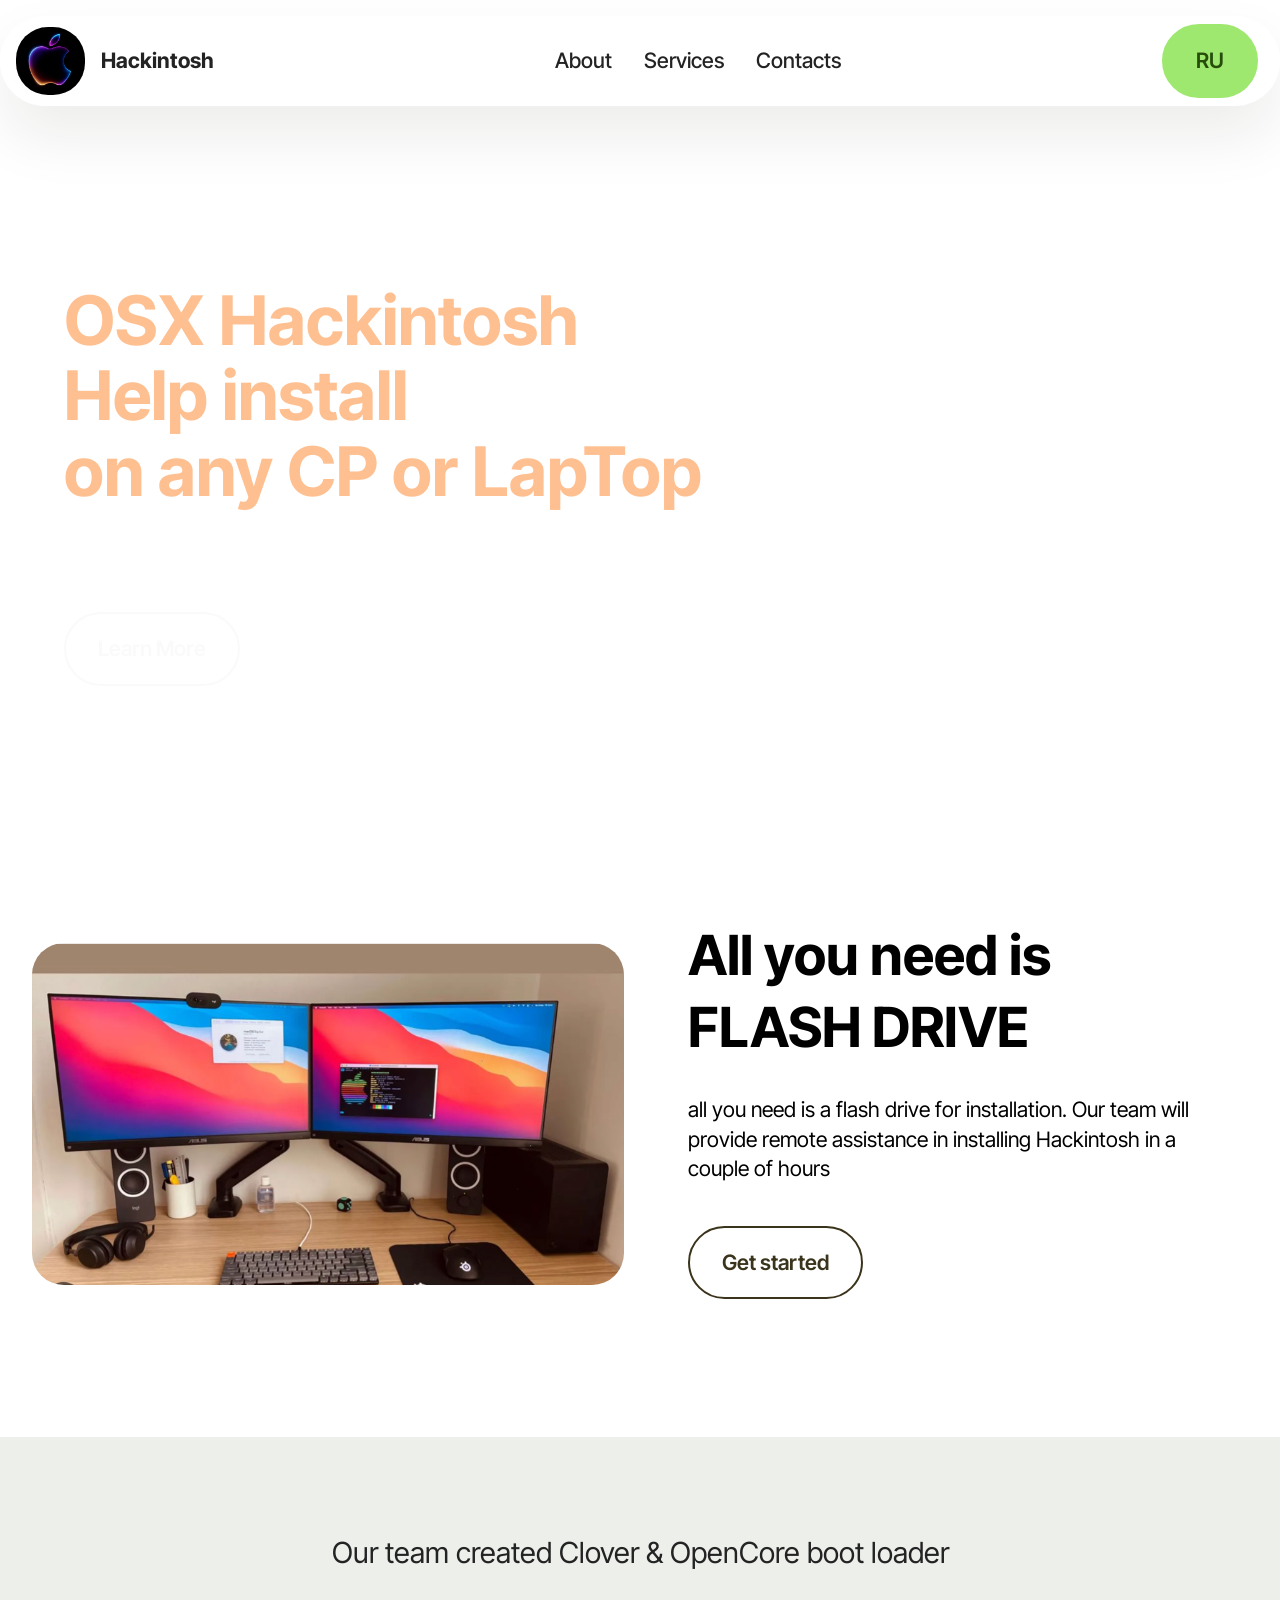
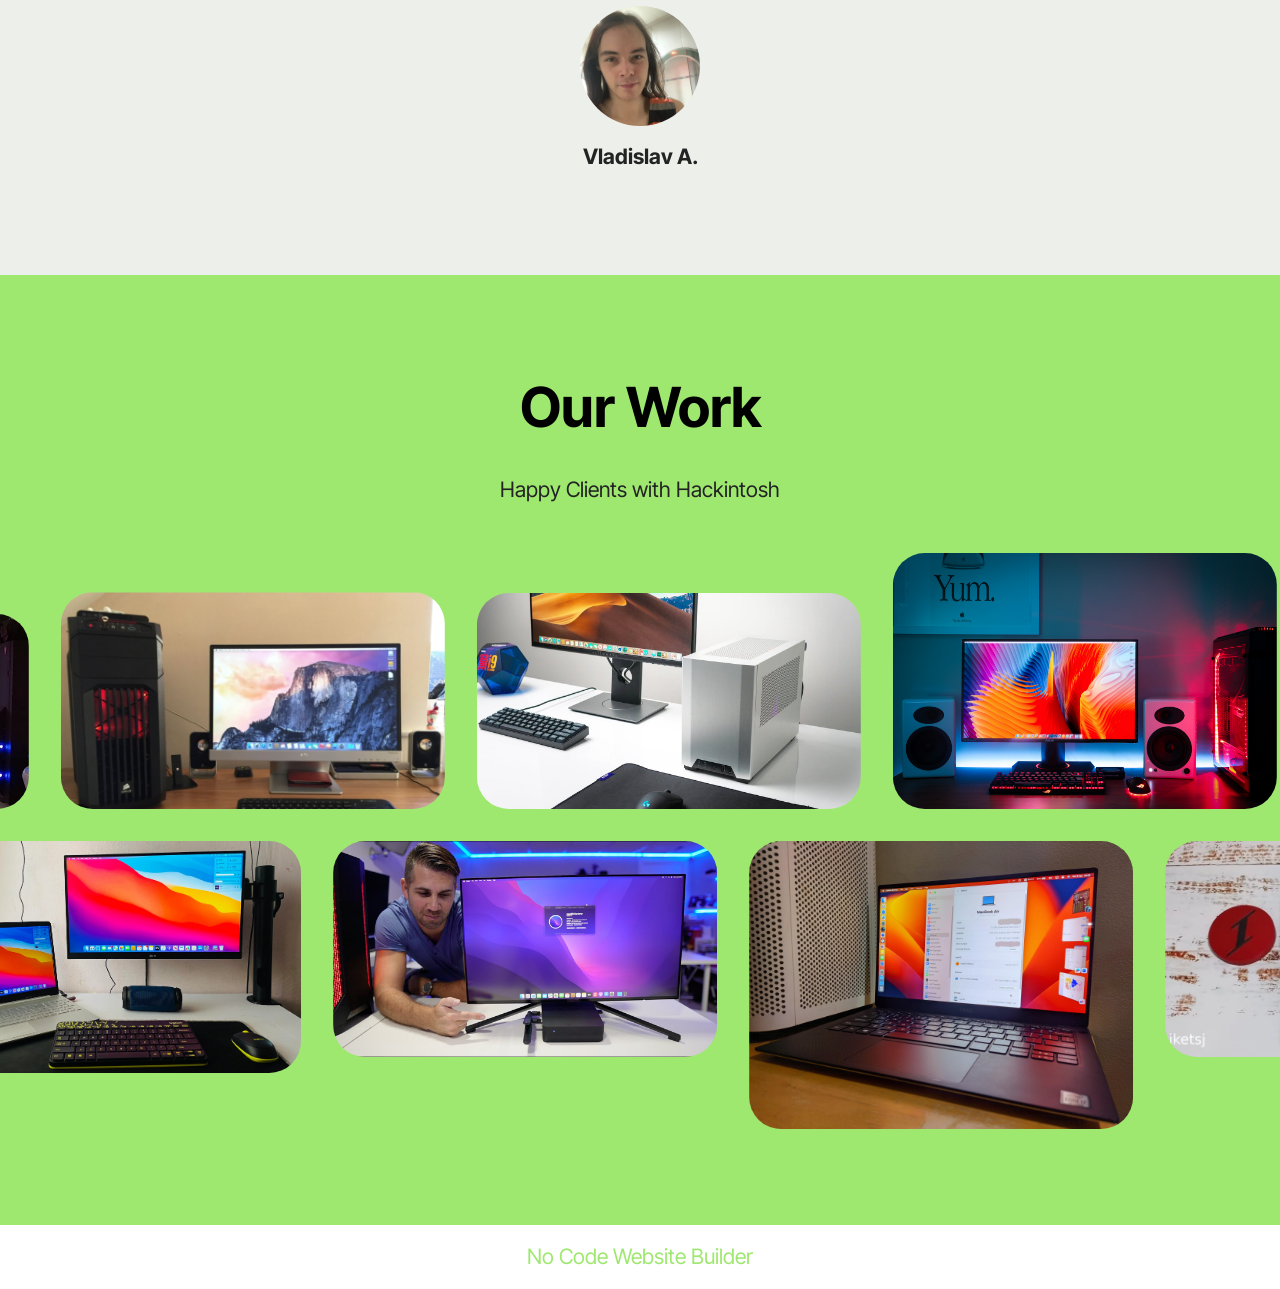
<file: index.html>
<!DOCTYPE html>
<html  >
<head>
  <!-- Site made with Mobirise Website Builder v5.9.13, https://mobirise.com -->
  <meta charset="UTF-8">
  <meta http-equiv="X-UA-Compatible" content="IE=edge">
  <meta name="generator" content="Mobirise v5.9.13, mobirise.com">
  <meta name="twitter:card" content="summary_large_image"/>
  <meta name="twitter:image:src" content="assets/images/index-meta.png">
  <meta property="og:image" content="assets/images/index-meta.png">
  <meta name="twitter:title" content="OSX Hackintosh install">
  <meta name="viewport" content="width=device-width, initial-scale=1, minimum-scale=1">
  <link rel="shortcut icon" href="assets/images/endframe-small-2x.jpg" type="image/x-icon">
  <meta name="description" content="OSX Hackintosh installation on any device with intel or AMD processor.">
  
  
  <title>OSX Hackintosh install</title>
  <link rel="stylesheet" href="assets/bootstrap/css/bootstrap.min.css">
  <link rel="stylesheet" href="assets/bootstrap/css/bootstrap-grid.min.css">
  <link rel="stylesheet" href="assets/bootstrap/css/bootstrap-reboot.min.css">
  <link rel="stylesheet" href="assets/dropdown/css/style.css">
  <link rel="stylesheet" href="assets/theme/css/style.css">
  <link rel="preload" href="https://fonts.googleapis.com/css?family=Inter+Tight:100,200,300,400,500,600,700,800,900,100i,200i,300i,400i,500i,600i,700i,800i,900i&display=swap" as="style" onload="this.onload=null;this.rel='stylesheet'">
  <noscript><link rel="stylesheet" href="https://fonts.googleapis.com/css?family=Inter+Tight:100,200,300,400,500,600,700,800,900,100i,200i,300i,400i,500i,600i,700i,800i,900i&display=swap"></noscript>
  <link rel="preload" as="style" href="assets/mobirise/css/mbr-additional.css?v=cEoSdQ"><link rel="stylesheet" href="assets/mobirise/css/mbr-additional.css?v=cEoSdQ" type="text/css">

  
  
  
</head>
<body>
  
  <section data-bs-version="5.1" class="menu menu5 cid-uCC7GR4H2t" once="menu" id="menu05-0">
	

	<nav class="navbar navbar-dropdown navbar-fixed-top navbar-expand-lg">
		<div class="container">
			<div class="navbar-brand">
				<span class="navbar-logo">
					<a href="index.html">
						<img src="assets/images/endframe-small-2x.jpg" alt="Mobirise Website Builder" style="height: 4.3rem;">
					</a>
				</span>
				<span class="navbar-caption-wrap"><a class="navbar-caption text-black text-primary display-4" href="index.html">Hackintosh</a></span>
			</div>
			<button class="navbar-toggler" type="button" data-toggle="collapse" data-bs-toggle="collapse" data-target="#navbarSupportedContent" data-bs-target="#navbarSupportedContent" aria-controls="navbarNavAltMarkup" aria-expanded="false" aria-label="Toggle navigation">
				<div class="hamburger">
					<span></span>
					<span></span>
					<span></span>
					<span></span>
				</div>
			</button>
			<div class="collapse navbar-collapse" id="navbarSupportedContent">
				<ul class="navbar-nav nav-dropdown" data-app-modern-menu="true"><li class="nav-item">
						<a class="nav-link link text-black text-primary display-4" href="https://t.me/EternityApple">About</a>
					</li>
					<li class="nav-item">
						<a class="nav-link link text-black text-primary display-4" href="https://t.me/EternityApple" aria-expanded="false" target="_blank">Services</a>
					</li>
					<li class="nav-item">
						<a class="nav-link link text-black text-primary display-4" href="contacts.html">Contacts</a>
					</li></ul>
				<div class="navbar-buttons mbr-section-btn"><a class="btn btn-primary display-4" href="https://t.me/EternityApple" target="_blank">RU</a></div>
			</div>
		</div>
	</nav>
</section>

<section data-bs-version="5.1" class="header18 cid-uCC7VrGdaN" data-bg-video="https://youtu.be/WHSkIbvY5T8?si=yJHL1n2iHihh_LE6" id="header18-1">
  

  <div class="mbr-overlay" style="opacity: 0; background-color: rgb(0, 0, 0);"></div>
  <div class="container-fluid">
    <div class="row">
      <div class="content-wrap col-12 col-md-12">
        <h1 class="mbr-section-title mbr-fonts-style mbr-white mb-4 display-1"><strong><br>OSX Hackintosh <br>Help install<br>on any CP or LapTop</strong></h1>
        
        <p class="mbr-fonts-style mbr-text mbr-white mb-4 display-7">We help in OSX Hackintosh installation on any device (CP, LapTop) and processor (Intel, AMD)</p>
        <div class="mbr-section-btn"><a class="btn btn-white-outline display-7" href="https://t.me/EternityApple" target="_blank">Learn More</a></div>
      </div>
    </div>
  </div>
</section>

<section data-bs-version="5.1" class="start article2 cid-uCC9mnipIa" id="article02-2">
	

	
	

	<div class="container">
		<div class="row justify-content-center">
			<div class="col-12 col-md-12 col-lg-6 image-wrapper">
				<img class="w-100" src="assets/images/screenshot-at-feb-12-20-10.png" alt="Mobirise Website Builder">
			</div>
			<div class="col-12 col-md-12 col-lg">
				<div class="text-wrapper align-left">
					<h1 class="mbr-section-title mbr-fonts-style mb-4 display-2"><strong>All you need is FLASH DRIVE</strong></h1>
					<p class="mbr-text align-left mbr-fonts-style mb-4 display-7">
					all you need is a flash drive for installation. Our team will provide remote assistance in installing Hackintosh in a couple of hours
					</p>
					<div class="mbr-section-btn align-left mt-3"><a class="btn btn-success-outline display-7" href="https://t.me/EternityApple" target="_blank">Get started</a></div>
				</div>
			</div>
		</div>
	</div>
</section>

<section data-bs-version="5.1" class="people07 cid-uCC9wg7kOI" id="people07-3">
    
    <div class="container">
        <div class="row justify-content-center">
            <div class="col-md-12 col-lg-8">
                <p class="card-text mbr-fonts-style display-5">Our team created Clover &amp; OpenCore boot loader</p>
                <div class="img-wrapper mt-4 justify-content-center">
                    <a href="https://t.me/EternityApple" target="_blank"><img src="assets/images/photo-2024-11-26-23-13.jpg" alt="" data-slide-to="0" data-bs-slide-to="0"></a>
                </div>
                <p class="card-title mbr-fonts-style mt-3 display-7"><strong>Vladislav A.</strong></p>
            </div>
        </div>
    </div>
</section>

<section data-bs-version="5.1" class="gallery4 cid-uCCdvaPpHX" id="gallery04-4">
  
  
  <div class="container-fluid gallery-wrapper">
    <div class="row justify-content-center">
      <div class="col-12 content-head">
        <div class="mbr-section-head mb-5">
          <h4 class="mbr-section-title mbr-fonts-style align-center mb-0 display-2">
            <strong>Our Work</strong></h4>
          <h5 class="mbr-section-subtitle mbr-fonts-style align-center mb-0 mt-4 display-7">
            Happy Clients with Hackintosh</h5>
        </div>
      </div>
    </div>
    <div class="grid-container">
      <div class="grid-container-1" style="transform: translate3d(-200px, 0px, 0px);">
        <div class="grid-item">
          <img src="assets/images/1.png" alt="ADDDSSS">
        </div>
        <div class="grid-item">
          <img src="assets/images/2.jpg" alt="Mobirise Website Builder">
        </div>
        <div class="grid-item">
          <img src="assets/images/3.jpg" alt="Mobirise Website Builder">
        </div>
        <div class="grid-item">
          <img src="assets/images/4.jpg" alt="Mobirise Website Builder">
        </div>
      </div>
      <div class="grid-container-2" style="transform: translate3d(-70px, 0px, 0px);">
        <div class="grid-item">
          <img src="assets/images/5.webp" alt="Mobirise Website Builder">
        </div>
        <div class="grid-item">
          <img src="assets/images/7.webp" alt="Mobirise Website Builder">
        </div>
        <div class="grid-item">
          <img src="assets/images/8.jpg" alt="Mobirise Website Builder">
        </div>
        <div class="grid-item">
          <img src="assets/images/9.jpg" alt="Mobirise Website Builder">
        </div>
      </div>
    </div>
  </div>
</section><section class="display-7" style="padding: 0;align-items: center;justify-content: center;flex-wrap: wrap;    align-content: center;display: flex;position: relative;height: 4rem;"><a href="https://mobiri.se/1393142" style="flex: 1 1;height: 4rem;position: absolute;width: 100%;z-index: 1;"><img alt="" style="height: 4rem;" src="[data-uri]"></a><p style="margin: 0;text-align: center;" class="display-7">&#8204;</p><a style="z-index:1" href="https://mobirise.com/builder/no-code-website-builder.html">No Code Website Builder</a></section><script src="assets/bootstrap/js/bootstrap.bundle.min.js"></script>  <script src="assets/smoothscroll/smooth-scroll.js"></script>  <script src="assets/ytplayer/index.js"></script>  <script src="assets/dropdown/js/navbar-dropdown.js"></script>  <script src="assets/vimeoplayer/player.js"></script>  <script src="assets/scrollgallery/scroll-gallery.js"></script>  <script src="assets/theme/js/script.js"></script>  
  
  
</body>
</html>
</file>
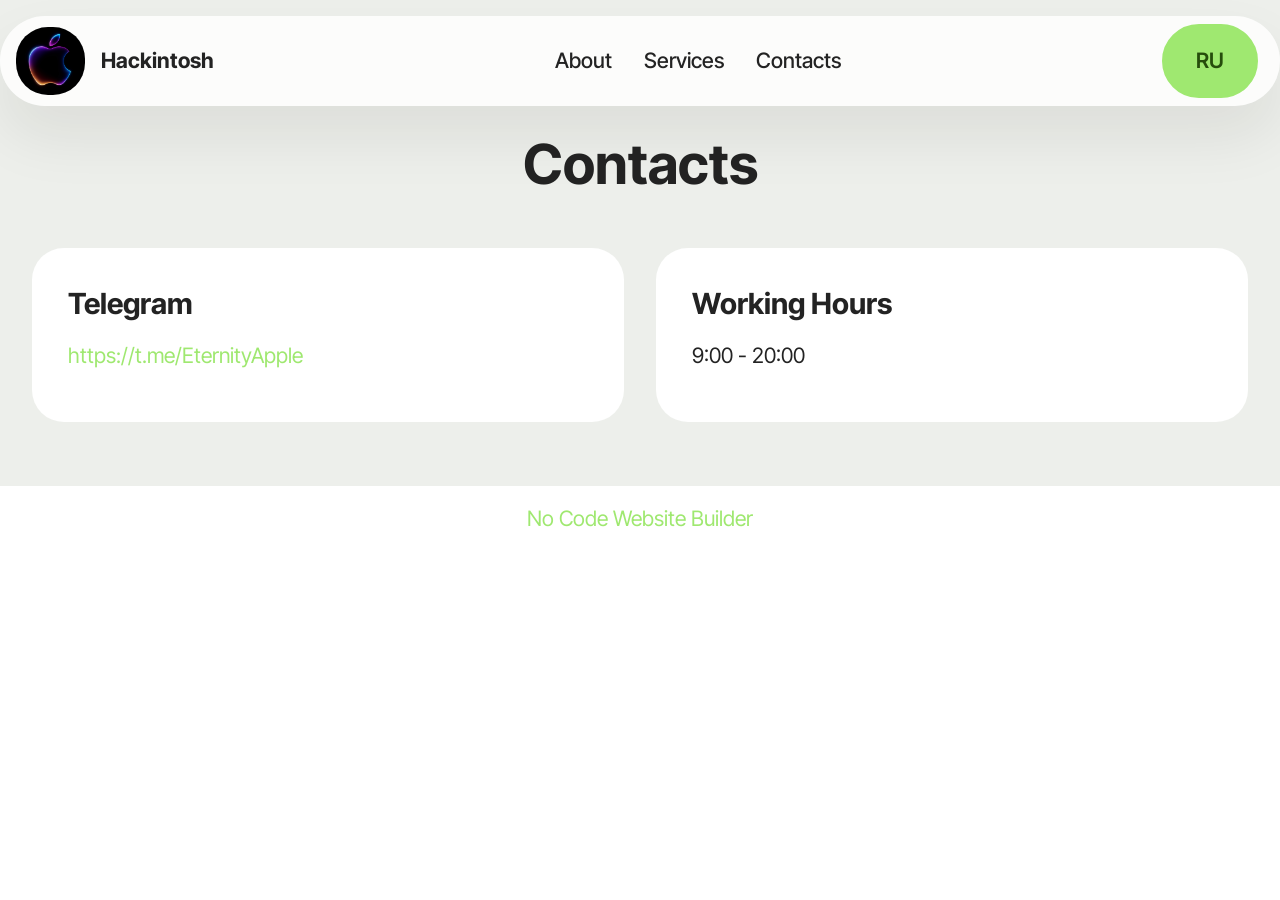
<file: contacts.html>
<!DOCTYPE html>
<html  >
<head>
  <!-- Site made with Mobirise Website Builder v5.9.13, https://mobirise.com -->
  <meta charset="UTF-8">
  <meta http-equiv="X-UA-Compatible" content="IE=edge">
  <meta name="generator" content="Mobirise v5.9.13, mobirise.com">
  <meta name="viewport" content="width=device-width, initial-scale=1, minimum-scale=1">
  <link rel="shortcut icon" href="assets/images/endframe-small-2x.jpg" type="image/x-icon">
  <meta name="description" content="Hackintosh OSX installation contacts">
  
  
  <title>Contacts</title>
  <link rel="stylesheet" href="assets/bootstrap/css/bootstrap.min.css">
  <link rel="stylesheet" href="assets/bootstrap/css/bootstrap-grid.min.css">
  <link rel="stylesheet" href="assets/bootstrap/css/bootstrap-reboot.min.css">
  <link rel="stylesheet" href="assets/dropdown/css/style.css">
  <link rel="stylesheet" href="assets/theme/css/style.css">
  <link rel="preload" href="https://fonts.googleapis.com/css?family=Inter+Tight:100,200,300,400,500,600,700,800,900,100i,200i,300i,400i,500i,600i,700i,800i,900i&display=swap" as="style" onload="this.onload=null;this.rel='stylesheet'">
  <noscript><link rel="stylesheet" href="https://fonts.googleapis.com/css?family=Inter+Tight:100,200,300,400,500,600,700,800,900,100i,200i,300i,400i,500i,600i,700i,800i,900i&display=swap"></noscript>
  <link rel="preload" as="style" href="assets/mobirise/css/mbr-additional.css?v=LKz16W"><link rel="stylesheet" href="assets/mobirise/css/mbr-additional.css?v=LKz16W" type="text/css">

  
  
  
</head>
<body>
  
  <section data-bs-version="5.1" class="menu menu5 cid-uCC7GR4H2t" once="menu" id="menu05-5">
	

	<nav class="navbar navbar-dropdown navbar-fixed-top navbar-expand-lg">
		<div class="container">
			<div class="navbar-brand">
				<span class="navbar-logo">
					<a href="index.html">
						<img src="assets/images/endframe-small-2x.jpg" alt="Mobirise Website Builder" style="height: 4.3rem;">
					</a>
				</span>
				<span class="navbar-caption-wrap"><a class="navbar-caption text-black text-primary display-4" href="index.html">Hackintosh</a></span>
			</div>
			<button class="navbar-toggler" type="button" data-toggle="collapse" data-bs-toggle="collapse" data-target="#navbarSupportedContent" data-bs-target="#navbarSupportedContent" aria-controls="navbarNavAltMarkup" aria-expanded="false" aria-label="Toggle navigation">
				<div class="hamburger">
					<span></span>
					<span></span>
					<span></span>
					<span></span>
				</div>
			</button>
			<div class="collapse navbar-collapse" id="navbarSupportedContent">
				<ul class="navbar-nav nav-dropdown" data-app-modern-menu="true"><li class="nav-item">
						<a class="nav-link link text-black text-primary display-4" href="https://t.me/EternityApple">About</a>
					</li>
					<li class="nav-item">
						<a class="nav-link link text-black text-primary display-4" href="https://t.me/EternityApple" aria-expanded="false" target="_blank">Services</a>
					</li>
					<li class="nav-item">
						<a class="nav-link link text-black text-primary display-4" href="contacts.html">Contacts</a>
					</li></ul>
				<div class="navbar-buttons mbr-section-btn"><a class="btn btn-primary display-4" href="https://t.me/EternityApple" target="_blank">RU</a></div>
			</div>
		</div>
	</nav>
</section>

<section data-bs-version="5.1" class="contacts01 cid-uCClEapwuK" id="contacts01-6">
    

    
    
    <div class="container">
        <div class="row justify-content-center">
            <div class="col-12 content-head">
                <div class="mbr-section-head mb-5">
                    <h3 class="mbr-section-title mbr-fonts-style align-center mb-0 display-2">
                        <strong>Contacts</strong>
                    </h3>
                    
                </div>
            </div>
        </div>
        <div class="row">
            <div class="item features-without-image col-12 col-md-6 active">
                <div class="item-wrapper">
                    <div class="text-wrapper">
                        <h6 class="card-title mbr-fonts-style mb-3 display-5">
                            <strong>Telegram</strong></h6>
                        <p class="mbr-text mbr-fonts-style display-7">
                            <a href="tel:+12345678910" class="text-primary">https://t.me/EternityApple</a>
                        </p>
                    </div>
                </div>
            </div>
            
            
            <div class="item features-without-image col-12 col-md-6">
                <div class="item-wrapper">
                    <div class="text-wrapper">
                        <h6 class="card-title mbr-fonts-style mb-3 display-5">
                            <strong>Working Hours</strong>
                        </h6>
                        <p class="mbr-text mbr-fonts-style display-7">
                            9:00 - 20:00
                        </p>
                    </div>
                </div>
            </div>
        </div>
    </div>
</section><section class="display-7" style="padding: 0;align-items: center;justify-content: center;flex-wrap: wrap;    align-content: center;display: flex;position: relative;height: 4rem;"><a href="https://mobiri.se/1393142" style="flex: 1 1;height: 4rem;position: absolute;width: 100%;z-index: 1;"><img alt="" style="height: 4rem;" src="[data-uri]"></a><p style="margin: 0;text-align: center;" class="display-7">&#8204;</p><a style="z-index:1" href="https://mobirise.com/builder/no-code-website-builder.html">No Code Website Builder</a></section><script src="assets/bootstrap/js/bootstrap.bundle.min.js"></script>  <script src="assets/smoothscroll/smooth-scroll.js"></script>  <script src="assets/ytplayer/index.js"></script>  <script src="assets/dropdown/js/navbar-dropdown.js"></script>  <script src="assets/theme/js/script.js"></script>  
  
  
</body>
</html>
</file>
<file: assets/dropdown/css/style.css>
.navbar-dropdown {
  left: 0;
  padding: 0;
  position: absolute;
  right: 0;
  top: 0;
  transition: all 0.45s ease;
  z-index: 1030;
  background: #282828; }
  .navbar-dropdown .navbar-logo {
    margin-right: 0.8rem;
    transition: margin 0.3s ease-in-out;
    vertical-align: middle; }
    .navbar-dropdown .navbar-logo img {
      height: 3.125rem;
      transition: all 0.3s ease-in-out; }
    .navbar-dropdown .navbar-logo.mbr-iconfont {
      font-size: 3.125rem;
      line-height: 3.125rem; }
  .navbar-dropdown .navbar-caption {
    font-weight: 700;
    white-space: normal;
    vertical-align: -4px;
    line-height: 3.125rem !important; }
    .navbar-dropdown .navbar-caption, .navbar-dropdown .navbar-caption:hover {
      color: inherit;
      text-decoration: none; }
  .navbar-dropdown .mbr-iconfont + .navbar-caption {
    vertical-align: -1px; }
  .navbar-dropdown.navbar-fixed-top {
    position: fixed; }
  .navbar-dropdown .navbar-brand span {
    vertical-align: -4px; }
  .navbar-dropdown.bg-color.transparent {
    background: none; }
  .navbar-dropdown.navbar-short .navbar-brand {
    padding: 0.625rem 0; }
    .navbar-dropdown.navbar-short .navbar-brand span {
      vertical-align: -1px; }
  .navbar-dropdown.navbar-short .navbar-caption {
    line-height: 2.375rem !important;
    vertical-align: -2px; }
  .navbar-dropdown.navbar-short .navbar-logo {
    margin-right: 0.5rem; }
    .navbar-dropdown.navbar-short .navbar-logo img {
      height: 2.375rem; }
    .navbar-dropdown.navbar-short .navbar-logo.mbr-iconfont {
      font-size: 2.375rem;
      line-height: 2.375rem; }
  .navbar-dropdown.navbar-short .mbr-table-cell {
    height: 3.625rem; }
  .navbar-dropdown .navbar-close {
    left: 0.6875rem;
    position: fixed;
    top: 0.75rem;
    z-index: 1000; }
  .navbar-dropdown .hamburger-icon {
    content: "";
    display: inline-block;
    vertical-align: middle;
    width: 16px;
    -webkit-box-shadow: 0 -6px 0 1px #282828,0 0 0 1px #282828,0 6px 0 1px #282828;
    -moz-box-shadow: 0 -6px 0 1px #282828,0 0 0 1px #282828,0 6px 0 1px #282828;
    box-shadow: 0 -6px 0 1px #282828,0 0 0 1px #282828,0 6px 0 1px #282828; }

.dropdown-menu .dropdown-toggle[data-toggle="dropdown-submenu"]::after {
  border-bottom: 0.35em solid transparent;
  border-left: 0.35em solid;
  border-right: 0;
  border-top: 0.35em solid transparent;
  margin-left: 0.3rem; }

.dropdown-menu .dropdown-item:focus {
  outline: 0; }

.nav-dropdown {
  font-size: 0.75rem;
  font-weight: 500;
  height: auto !important; }
  .nav-dropdown .nav-btn {
    padding-left: 1rem; }
  .nav-dropdown .link {
    margin: .667em 1.667em;
    font-weight: 500;
    padding: 0;
    transition: color .2s ease-in-out; }
    .nav-dropdown .link.dropdown-toggle {
      margin-right: 2.583em; }
      .nav-dropdown .link.dropdown-toggle::after {
        margin-left: .25rem;
        border-top: 0.35em solid;
        border-right: 0.35em solid transparent;
        border-left: 0.35em solid transparent;
        border-bottom: 0; }
      .nav-dropdown .link.dropdown-toggle[aria-expanded="true"] {
        margin: 0;
        padding: 0.667em 3.263em  0.667em 1.667em; }
  .nav-dropdown .link::after,
  .nav-dropdown .dropdown-item::after {
    color: inherit; }
  .nav-dropdown .btn {
    font-size: 0.75rem;
    font-weight: 700;
    letter-spacing: 0;
    margin-bottom: 0;
    padding-left: 1.25rem;
    padding-right: 1.25rem; }
  .nav-dropdown .dropdown-menu {
    border-radius: 0;
    border: 0;
    left: 0;
    margin: 0;
    padding-bottom: 1.25rem;
    padding-top: 1.25rem;
    position: relative; }
  .nav-dropdown .dropdown-submenu {
    margin-left: 0.125rem;
    top: 0; }
  .nav-dropdown .dropdown-item {
    font-weight: 500;
    line-height: 2;
    padding: 0.3846em 4.615em 0.3846em 1.5385em;
    position: relative;
    transition: color .2s ease-in-out, background-color .2s ease-in-out; }
    .nav-dropdown .dropdown-item::after {
      margin-top: -0.3077em;
      position: absolute;
      right: 1.1538em;
      top: 50%; }
    .nav-dropdown .dropdown-item:focus, .nav-dropdown .dropdown-item:hover {
      background: none; }

@media (max-width: 767px) {
  .nav-dropdown.navbar-toggleable-sm {
    bottom: 0;
    display: none;
    left: 0;
    overflow-x: hidden;
    position: fixed;
    top: 0;
    transform: translateX(-100%);
    -ms-transform: translateX(-100%);
    -webkit-transform: translateX(-100%);
    width: 18.75rem;
    z-index: 999; } }
.nav-dropdown.navbar-toggleable-xl {
  bottom: 0;
  display: none;
  left: 0;
  overflow-x: hidden;
  position: fixed;
  top: 0;
  transform: translateX(-100%);
  -ms-transform: translateX(-100%);
  -webkit-transform: translateX(-100%);
  width: 18.75rem;
  z-index: 999; }

.nav-dropdown-sm {
  display: block !important;
  overflow-x: hidden;
  overflow: auto;
  padding-top: 3.875rem; }
  .nav-dropdown-sm::after {
    content: "";
    display: block;
    height: 3rem;
    width: 100%; }
  .nav-dropdown-sm.collapse.in ~ .navbar-close {
    display: block !important; }
  .nav-dropdown-sm.collapsing, .nav-dropdown-sm.collapse.in {
    transform: translateX(0);
    -ms-transform: translateX(0);
    -webkit-transform: translateX(0);
    transition: all 0.25s ease-out;
    -webkit-transition: all 0.25s ease-out;
    background: #282828; }
  .nav-dropdown-sm.collapsing[aria-expanded="false"] {
    transform: translateX(-100%);
    -ms-transform: translateX(-100%);
    -webkit-transform: translateX(-100%); }
  .nav-dropdown-sm .nav-item {
    display: block;
    margin-left: 0 !important;
    padding-left: 0; }
  .nav-dropdown-sm .link,
  .nav-dropdown-sm .dropdown-item {
    border-top: 1px dotted rgba(255, 255, 255, 0.1);
    font-size: 0.8125rem;
    line-height: 1.6;
    margin: 0 !important;
    padding: 0.875rem 2.4rem 0.875rem 1.5625rem !important;
    position: relative;
    white-space: normal; }
    .nav-dropdown-sm .link:focus, .nav-dropdown-sm .link:hover,
    .nav-dropdown-sm .dropdown-item:focus,
    .nav-dropdown-sm .dropdown-item:hover {
      background: rgba(0, 0, 0, 0.2) !important;
      color: #c0a375; }
  .nav-dropdown-sm .nav-btn {
    position: relative;
    padding: 1.5625rem 1.5625rem 0 1.5625rem; }
    .nav-dropdown-sm .nav-btn::before {
      border-top: 1px dotted rgba(255, 255, 255, 0.1);
      content: "";
      left: 0;
      position: absolute;
      top: 0;
      width: 100%; }
    .nav-dropdown-sm .nav-btn + .nav-btn {
      padding-top: 0.625rem; }
      .nav-dropdown-sm .nav-btn + .nav-btn::before {
        display: none; }
  .nav-dropdown-sm .btn {
    padding: 0.625rem 0; }
  .nav-dropdown-sm .dropdown-toggle[data-toggle="dropdown-submenu"]::after {
    margin-left: .25rem;
    border-top: 0.35em solid;
    border-right: 0.35em solid transparent;
    border-left: 0.35em solid transparent;
    border-bottom: 0; }
  .nav-dropdown-sm .dropdown-toggle[data-toggle="dropdown-submenu"][aria-expanded="true"]::after {
    border-top: 0;
    border-right: 0.35em solid transparent;
    border-left: 0.35em solid transparent;
    border-bottom: 0.35em solid; }
  .nav-dropdown-sm .dropdown-menu {
    margin: 0;
    padding: 0;
    position: relative;
    top: 0;
    left: 0;
    width: 100%;
    border: 0;
    float: none;
    border-radius: 0;
    background: none; }
  .nav-dropdown-sm .dropdown-submenu {
    left: 100%;
    margin-left: 0.125rem;
    margin-top: -1.25rem;
    top: 0; }

.navbar-toggleable-sm .nav-dropdown .dropdown-menu {
  position: absolute; }

.navbar-toggleable-sm .nav-dropdown .dropdown-submenu {
  left: 100%;
  margin-left: 0.125rem;
  margin-top: -1.25rem;
  top: 0; }

.navbar-toggleable-sm.opened .nav-dropdown .dropdown-menu {
  position: relative; }

.navbar-toggleable-sm.opened .nav-dropdown .dropdown-submenu {
  left: 0;
  margin-left: 00rem;
  margin-top: 0rem;
  top: 0; }

.is-builder .nav-dropdown.collapsing {
  transition: none !important; }
</file>
<file: assets/theme/css/style.css>
@charset "UTF-8";
section {
  background-color: #ffffff;
}

body {
  font-style: normal;
  line-height: 1.5;
  font-weight: 400;
  color: #232323;
  position: relative;
}

button {
  background-color: transparent;
  border-color: transparent;
}

.embla__button,
.carousel-control {
  background-color: #edefea !important;
  opacity: 0.8 !important;
  color: #464845 !important;
  border-color: #edefea !important;
}

.carousel .close,
.modalWindow .close {
  background-color: #edefea !important;
  color: #464845 !important;
  border-color: #edefea !important;
  opacity: 0.8 !important;
}

.carousel .close:hover,
.modalWindow .close:hover {
  opacity: 1 !important;
}

.carousel-indicators li {
  background-color: #edefea !important;
  border: 2px solid #464845 !important;
}

.carousel-indicators li:hover,
.carousel-indicators li:active {
  opacity: 0.8 !important;
}

.embla__button:hover,
.carousel-control:hover {
  background-color: #edefea !important;
  opacity: 1 !important;
}

.modalWindow-video-container {
  height: 80%;
}

section,
.container,
.container-fluid {
  position: relative;
  word-wrap: break-word;
}

a.mbr-iconfont:hover {
  text-decoration: none;
}

.article .lead p,
.article .lead ul,
.article .lead ol,
.article .lead pre,
.article .lead blockquote {
  margin-bottom: 0;
}

a {
  font-style: normal;
  font-weight: 400;
  cursor: pointer;
}
a, a:hover {
  text-decoration: none;
}

.mbr-section-title {
  font-style: normal;
  line-height: 1.3;
}

.mbr-section-subtitle {
  line-height: 1.3;
}

.mbr-text {
  font-style: normal;
  line-height: 1.7;
}

h1,
h2,
h3,
h4,
h5,
h6,
.display-1,
.display-2,
.display-4,
.display-5,
.display-7,
span,
p,
a {
  line-height: 1;
  word-break: break-word;
  word-wrap: break-word;
  font-weight: 400;
}

b,
strong {
  font-weight: bold;
}

input:-webkit-autofill, input:-webkit-autofill:hover, input:-webkit-autofill:focus, input:-webkit-autofill:active {
  transition-delay: 9999s;
  -webkit-transition-property: background-color, color;
  transition-property: background-color, color;
}

textarea[type=hidden] {
  display: none;
}

section {
  background-position: 50% 50%;
  background-repeat: no-repeat;
  background-size: cover;
}
section .mbr-background-video,
section .mbr-background-video-preview {
  position: absolute;
  bottom: 0;
  left: 0;
  right: 0;
  top: 0;
}

.hidden {
  visibility: hidden;
}

.mbr-z-index20 {
  z-index: 20;
}

/*! Base colors */
.mbr-white {
  color: #ffffff;
}

.mbr-black {
  color: #111111;
}

.mbr-bg-white {
  background-color: #ffffff;
}

.mbr-bg-black {
  background-color: #000000;
}

/*! Text-aligns */
.align-left {
  text-align: left;
}

.align-center {
  text-align: center;
}

.align-right {
  text-align: right;
}

/*! Font-weight  */
.mbr-light {
  font-weight: 300;
}

.mbr-regular {
  font-weight: 400;
}

.mbr-semibold {
  font-weight: 500;
}

.mbr-bold {
  font-weight: 700;
}

/*! Media  */
.media-content {
  flex-basis: 100%;
}

.media-container-row {
  display: flex;
  flex-direction: row;
  flex-wrap: wrap;
  justify-content: center;
  align-content: center;
  align-items: start;
}
.media-container-row .media-size-item {
  width: 400px;
}

.media-container-column {
  display: flex;
  flex-direction: column;
  flex-wrap: wrap;
  justify-content: center;
  align-content: center;
  align-items: stretch;
}
.media-container-column > * {
  width: 100%;
}

@media (min-width: 992px) {
  .media-container-row {
    flex-wrap: nowrap;
  }
}
figure {
  margin-bottom: 0;
  overflow: hidden;
}

figure[mbr-media-size] {
  transition: width 0.1s;
}

img,
iframe {
  display: block;
  width: 100%;
}

.card {
  background-color: transparent;
  border: none;
}

.card-box {
  width: 100%;
}

.card-img {
  text-align: center;
  flex-shrink: 0;
  -webkit-flex-shrink: 0;
}

.media {
  max-width: 100%;
  margin: 0 auto;
}

.mbr-figure {
  align-self: center;
}

.media-container > div {
  max-width: 100%;
}

.mbr-figure img,
.card-img img {
  width: 100%;
}

@media (max-width: 991px) {
  .media-size-item {
    width: auto !important;
  }
  .media {
    width: auto;
  }
  .mbr-figure {
    width: 100% !important;
  }
}
/*! Buttons */
.mbr-section-btn {
  margin-left: -0.6rem;
  margin-right: -0.6rem;
  font-size: 0;
}

.btn {
  font-weight: 600;
  border-width: 1px;
  font-style: normal;
  margin: 0.6rem 0.6rem;
  white-space: normal;
  transition: all 0.2s ease-in-out;
  display: inline-flex;
  align-items: center;
  justify-content: center;
  word-break: break-word;
}

.btn-sm {
  font-weight: 600;
  letter-spacing: 0px;
  transition: all 0.3s ease-in-out;
}

.btn-md {
  font-weight: 600;
  letter-spacing: 0px;
  transition: all 0.3s ease-in-out;
}

.btn-lg {
  font-weight: 600;
  letter-spacing: 0px;
  transition: all 0.3s ease-in-out;
}

.btn-form {
  margin: 0;
}
.btn-form:hover {
  cursor: pointer;
}

nav .mbr-section-btn {
  margin-left: 0rem;
  margin-right: 0rem;
}

/*! Btn icon margin */
.btn .mbr-iconfont,
.btn.btn-sm .mbr-iconfont {
  order: 1;
  cursor: pointer;
  margin-left: 0.5rem;
  vertical-align: sub;
}

.btn.btn-md .mbr-iconfont,
.btn.btn-md .mbr-iconfont {
  margin-left: 0.8rem;
}

.mbr-regular {
  font-weight: 400;
}

.mbr-semibold {
  font-weight: 500;
}

.mbr-bold {
  font-weight: 700;
}

[type=submit] {
  -webkit-appearance: none;
}

/*! Full-screen */
.mbr-fullscreen .mbr-overlay {
  min-height: 100vh;
}

.mbr-fullscreen {
  display: flex;
  display: -moz-flex;
  display: -ms-flex;
  display: -o-flex;
  align-items: center;
  min-height: 100vh;
  padding-top: 3rem;
  padding-bottom: 3rem;
}

/*! Map */
.map {
  height: 25rem;
  position: relative;
}
.map iframe {
  width: 100%;
  height: 100%;
}

/*! Scroll to top arrow */
.mbr-arrow-up {
  bottom: 25px;
  right: 90px;
  position: fixed;
  text-align: right;
  z-index: 5000;
  color: #ffffff;
  font-size: 22px;
}

.mbr-arrow-up a {
  background: rgba(0, 0, 0, 0.2);
  border-radius: 50%;
  color: #fff;
  display: inline-block;
  height: 60px;
  width: 60px;
  border: 2px solid #fff;
  outline-style: none !important;
  position: relative;
  text-decoration: none;
  transition: all 0.3s ease-in-out;
  cursor: pointer;
  text-align: center;
}
.mbr-arrow-up a:hover {
  background-color: rgba(0, 0, 0, 0.4);
}
.mbr-arrow-up a i {
  line-height: 60px;
}

.mbr-arrow-up-icon {
  display: block;
  color: #fff;
}

.mbr-arrow-up-icon::before {
  content: "›";
  display: inline-block;
  font-family: serif;
  font-size: 22px;
  line-height: 1;
  font-style: normal;
  position: relative;
  top: 6px;
  left: -4px;
  transform: rotate(-90deg);
}

/*! Arrow Down */
.mbr-arrow {
  position: absolute;
  bottom: 45px;
  left: 50%;
  width: 60px;
  height: 60px;
  cursor: pointer;
  background-color: rgba(80, 80, 80, 0.5);
  border-radius: 50%;
  transform: translateX(-50%);
}
@media (max-width: 767px) {
  .mbr-arrow {
    display: none;
  }
}
.mbr-arrow > a {
  display: inline-block;
  text-decoration: none;
  outline-style: none;
  animation: arrowdown 1.7s ease-in-out infinite;
  color: #ffffff;
}
.mbr-arrow > a > i {
  position: absolute;
  top: -2px;
  left: 15px;
  font-size: 2rem;
}

#scrollToTop a i::before {
  content: "";
  position: absolute;
  display: block;
  border-bottom: 2.5px solid #fff;
  border-left: 2.5px solid #fff;
  width: 27.8%;
  height: 27.8%;
  left: 50%;
  top: 51%;
  transform: translateY(-30%) translateX(-50%) rotate(135deg);
}

@keyframes arrowdown {
  0% {
    transform: translateY(0px);
  }
  50% {
    transform: translateY(-5px);
  }
  100% {
    transform: translateY(0px);
  }
}
@media (max-width: 500px) {
  .mbr-arrow-up {
    left: 0;
    right: 0;
    text-align: center;
  }
}
/*Gradients animation*/
@keyframes gradient-animation {
  from {
    background-position: 0% 100%;
    animation-timing-function: ease-in-out;
  }
  to {
    background-position: 100% 0%;
    animation-timing-function: ease-in-out;
  }
}
.bg-gradient {
  background-size: 200% 200%;
  animation: gradient-animation 5s infinite alternate;
  -webkit-animation: gradient-animation 5s infinite alternate;
}

.menu .navbar-brand {
  display: -webkit-flex;
}
.menu .navbar-brand span {
  display: flex;
  display: -webkit-flex;
}
.menu .navbar-brand .navbar-caption-wrap {
  display: -webkit-flex;
}
.menu .navbar-brand .navbar-logo img {
  display: -webkit-flex;
  width: auto;
}
@media (min-width: 768px) and (max-width: 991px) {
  .menu .navbar-toggleable-sm .navbar-nav {
    display: -ms-flexbox;
  }
}
@media (max-width: 991px) {
  .menu .navbar-collapse {
    max-height: 93.5vh;
  }
  .menu .navbar-collapse.show {
    overflow: auto;
  }
}
@media (min-width: 992px) {
  .menu .navbar-nav.nav-dropdown {
    display: -webkit-flex;
  }
  .menu .navbar-toggleable-sm .navbar-collapse {
    display: -webkit-flex !important;
  }
  .menu .collapsed .navbar-collapse {
    max-height: 93.5vh;
  }
  .menu .collapsed .navbar-collapse.show {
    overflow: auto;
  }
}
@media (max-width: 767px) {
  .menu .navbar-collapse {
    max-height: 80vh;
  }
}

.nav-link .mbr-iconfont {
  margin-right: 0.5rem;
}

.navbar {
  display: -webkit-flex;
  -webkit-flex-wrap: wrap;
  -webkit-align-items: center;
  -webkit-justify-content: space-between;
}

.navbar-collapse {
  -webkit-flex-basis: 100%;
  -webkit-flex-grow: 1;
  -webkit-align-items: center;
}

.nav-dropdown .link {
  padding: 0.667em 1.667em !important;
  margin: 0 !important;
}

.nav {
  display: -webkit-flex;
  -webkit-flex-wrap: wrap;
}

.row {
  display: -webkit-flex;
  -webkit-flex-wrap: wrap;
}

.justify-content-center {
  -webkit-justify-content: center;
}

.form-inline {
  display: -webkit-flex;
}

.card-wrapper {
  -webkit-flex: 1;
}

.carousel-control {
  z-index: 10;
  display: -webkit-flex;
}

.carousel-controls {
  display: -webkit-flex;
}

.media {
  display: -webkit-flex;
}

.form-group:focus {
  outline: none;
}

.jq-selectbox__select {
  padding: 7px 0;
  position: relative;
}

.jq-selectbox__dropdown {
  overflow: hidden;
  border-radius: 10px;
  position: absolute;
  top: 100%;
  left: 0 !important;
  width: 100% !important;
}

.jq-selectbox__trigger-arrow {
  right: 0;
  transform: translateY(-50%);
}

.jq-selectbox li {
  padding: 1.07em 0.5em;
}

input[type=range] {
  padding-left: 0 !important;
  padding-right: 0 !important;
}

.modal-dialog,
.modal-content {
  height: 100%;
}

.modal-dialog .carousel-inner {
  height: calc(100vh - 1.75rem);
}
@media (max-width: 575px) {
  .modal-dialog .carousel-inner {
    height: calc(100vh - 1rem);
  }
}

.carousel-item {
  text-align: center;
}

.carousel-item img {
  margin: auto;
}

.navbar-toggler {
  align-self: flex-start;
  padding: 0.25rem 0.75rem;
  font-size: 1.25rem;
  line-height: 1;
  background: transparent;
  border: 1px solid transparent;
  border-radius: 0.25rem;
}

.navbar-toggler:focus,
.navbar-toggler:hover {
  text-decoration: none;
  box-shadow: none;
}

.navbar-toggler-icon {
  display: inline-block;
  width: 1.5em;
  height: 1.5em;
  vertical-align: middle;
  content: "";
  background: no-repeat center center;
  background-size: 100% 100%;
}

.navbar-toggler-left {
  position: absolute;
  left: 1rem;
}

.navbar-toggler-right {
  position: absolute;
  right: 1rem;
}

.card-img {
  width: auto;
}

.menu .navbar.collapsed:not(.beta-menu) {
  flex-direction: column;
}

.carousel-item.active,
.carousel-item-next,
.carousel-item-prev {
  display: flex;
}

.note-air-layout .dropup .dropdown-menu,
.note-air-layout .navbar-fixed-bottom .dropdown .dropdown-menu {
  bottom: initial !important;
}

html,
body {
  height: auto;
  min-height: 100vh;
}

.dropup .dropdown-toggle::after {
  display: none;
}

.form-asterisk {
  font-family: initial;
  position: absolute;
  top: -2px;
  font-weight: normal;
}

.form-control-label {
  position: relative;
  cursor: pointer;
  margin-bottom: 0.357em;
  padding: 0;
}

.alert {
  color: #ffffff;
  border-radius: 0;
  border: 0;
  font-size: 1.1rem;
  line-height: 1.5;
  margin-bottom: 1.875rem;
  padding: 1.25rem;
  position: relative;
  text-align: center;
}
.alert.alert-form::after {
  background-color: inherit;
  bottom: -7px;
  content: "";
  display: block;
  height: 14px;
  left: 50%;
  margin-left: -7px;
  position: absolute;
  transform: rotate(45deg);
  width: 14px;
}

.form-control {
  background-color: #ffffff;
  background-clip: border-box;
  color: #232323;
  line-height: 1rem !important;
  height: auto;
  padding: 1.2rem 2rem;
  transition: border-color 0.25s ease 0s;
  border: 1px solid transparent !important;
  border-radius: 4px;
  box-shadow: rgba(0, 0, 0, 0.07) 0px 1px 1px 0px, rgba(0, 0, 0, 0.07) 0px 1px 3px 0px, rgba(0, 0, 0, 0.03) 0px 0px 0px 1px;
}
.form-active .form-control:invalid {
  border-color: red;
}

.row > * {
  padding-right: 1rem;
  padding-left: 1rem;
}

form .row {
  margin-left: -0.6rem;
  margin-right: -0.6rem;
}
form .row [class*=col] {
  padding-left: 0.6rem;
  padding-right: 0.6rem;
}

form .mbr-section-btn {
  padding-left: 0.6rem;
  padding-right: 0.6rem;
}

form .form-check-input {
  margin-top: 0.5;
}

textarea.form-control {
  line-height: 1.5rem !important;
}

.form-group {
  margin-bottom: 1.2rem;
}

.form-control,
form .btn {
  min-height: 48px;
}

.gdpr-block label span.textGDPR input[name=gdpr] {
  top: 7px;
}

.form-control:focus {
  box-shadow: none;
}

:focus {
  outline: none;
}

.mbr-overlay {
  background-color: #000;
  bottom: 0;
  left: 0;
  opacity: 0.5;
  position: absolute;
  right: 0;
  top: 0;
  z-index: 0;
  pointer-events: none;
}

blockquote {
  font-style: italic;
  padding: 3rem;
  font-size: 1.09rem;
  position: relative;
  border-left: 3px solid;
}

ul,
ol,
pre,
blockquote {
  margin-bottom: 2.3125rem;
}

.mt-4 {
  margin-top: 2rem !important;
}

.mb-4 {
  margin-bottom: 2rem !important;
}

.container,
.container-fluid {
  padding-left: 16px;
  padding-right: 16px;
}

.row {
  margin-left: -16px;
  margin-right: -16px;
}
.row > [class*=col] {
  padding-left: 16px;
  padding-right: 16px;
}

@media (min-width: 992px) {
  .container-fluid {
    padding-left: 32px;
    padding-right: 32px;
  }
}
@media (max-width: 991px) {
  .mbr-container {
    padding-left: 16px;
    padding-right: 16px;
  }
}
.app-video-wrapper > img {
  opacity: 1;
}

.app-video-wrapper {
  background: transparent;
}

.item {
  position: relative;
}

.dropdown-menu .dropdown-menu {
  left: 100%;
}

.dropdown-item + .dropdown-menu {
  display: none;
}

.dropdown-item:hover + .dropdown-menu,
.dropdown-menu:hover {
  display: block;
}

@media (min-aspect-ratio: 16/9) {
  .mbr-video-foreground {
    height: 300% !important;
    top: -100% !important;
  }
}
@media (max-aspect-ratio: 16/9) {
  .mbr-video-foreground {
    width: 300% !important;
    left: -100% !important;
  }
}.engine {
	position: absolute;
	text-indent: -2400px;
	text-align: center;
	padding: 0;
	top: 0;
	left: -2400px;
}
</file>
<file: assets/mobirise/css/mbr-additional.css>
.btn {
  border-width: 2px;
}
img,
.card-wrap,
.card-wrapper,
.video-wrapper,
.mbr-figure iframe,
.google-map iframe,
.slide-content,
.plan,
.card,
.item-wrapper {
  border-radius: 2rem !important;
}
.video-wrapper {
  overflow: hidden;
}
body {
  font-family: Inter Tight;
}
.display-1 {
  font-family: 'Inter Tight', sans-serif;
  font-size: 5rem;
  line-height: 1;
}
.display-1 > .mbr-iconfont {
  font-size: 6.25rem;
}
.display-2 {
  font-family: 'Inter Tight', sans-serif;
  font-size: 4rem;
  line-height: 1;
}
.display-2 > .mbr-iconfont {
  font-size: 5rem;
}
.display-4 {
  font-family: 'Inter Tight', sans-serif;
  font-size: 1.4rem;
  line-height: 1.5;
}
.display-4 > .mbr-iconfont {
  font-size: 1.75rem;
}
.display-5 {
  font-family: 'Inter Tight', sans-serif;
  font-size: 2rem;
  line-height: 1.5;
}
.display-5 > .mbr-iconfont {
  font-size: 2.5rem;
}
.display-7 {
  font-family: 'Inter Tight', sans-serif;
  font-size: 1.4rem;
  line-height: 1.3;
}
.display-7 > .mbr-iconfont {
  font-size: 1.75rem;
}
/* ---- Fluid typography for mobile devices ---- */
/* 1.4 - font scale ratio ( bootstrap == 1.42857 ) */
/* 100vw - current viewport width */
/* (48 - 20)  48 == 48rem == 768px, 20 == 20rem == 320px(minimal supported viewport) */
/* 0.65 - min scale variable, may vary */
@media (max-width: 992px) {
  .display-1 {
    font-size: 4rem;
  }
}
@media (max-width: 768px) {
  .display-1 {
    font-size: 3.5rem;
    font-size: calc( 2.4rem + (5 - 2.4) * ((100vw - 20rem) / (48 - 20)));
    line-height: calc( 1.1 * (2.4rem + (5 - 2.4) * ((100vw - 20rem) / (48 - 20))));
  }
  .display-2 {
    font-size: 3.2rem;
    font-size: calc( 2.05rem + (4 - 2.05) * ((100vw - 20rem) / (48 - 20)));
    line-height: calc( 1.3 * (2.05rem + (4 - 2.05) * ((100vw - 20rem) / (48 - 20))));
  }
  .display-4 {
    font-size: 1.12rem;
    font-size: calc( 1.14rem + (1.4 - 1.14) * ((100vw - 20rem) / (48 - 20)));
    line-height: calc( 1.4 * (1.14rem + (1.4 - 1.14) * ((100vw - 20rem) / (48 - 20))));
  }
  .display-5 {
    font-size: 1.6rem;
    font-size: calc( 1.35rem + (2 - 1.35) * ((100vw - 20rem) / (48 - 20)));
    line-height: calc( 1.4 * (1.35rem + (2 - 1.35) * ((100vw - 20rem) / (48 - 20))));
  }
  .display-7 {
    font-size: 1.12rem;
    font-size: calc( 1.14rem + (1.4 - 1.14) * ((100vw - 20rem) / (48 - 20)));
    line-height: calc( 1.4 * (1.14rem + (1.4 - 1.14) * ((100vw - 20rem) / (48 - 20))));
  }
}
@media (min-width: 992px) and (max-width: 1400px) {
  .display-1 {
    font-size: 3.5rem;
    font-size: calc( 2.4rem + (5 - 2.4) * ((100vw - 62rem) / (87 - 62)));
    line-height: calc( 1.1 * (2.4rem + (5 - 2.4) * ((100vw - 62rem) / (87 - 62))));
  }
  .display-2 {
    font-size: 3.2rem;
    font-size: calc( 2.05rem + (4 - 2.05) * ((100vw - 62rem) / (87 - 62)));
    line-height: calc( 1.3 * (2.05rem + (4 - 2.05) * ((100vw - 62rem) / (87 - 62))));
  }
  .display-4 {
    font-size: 1.12rem;
    font-size: calc( 1.14rem + (1.4 - 1.14) * ((100vw - 62rem) / (87 - 62)));
    line-height: calc( 1.4 * (1.14rem + (1.4 - 1.14) * ((100vw - 62rem) / (87 - 62))));
  }
  .display-5 {
    font-size: 1.6rem;
    font-size: calc( 1.35rem + (2 - 1.35) * ((100vw - 62rem) / (87 - 62)));
    line-height: calc( 1.4 * (1.35rem + (2 - 1.35) * ((100vw - 62rem) / (87 - 62))));
  }
  .display-7 {
    font-size: 1.12rem;
    font-size: calc( 1.14rem + (1.4 - 1.14) * ((100vw - 62rem) / (87 - 62)));
    line-height: calc( 1.4 * (1.14rem + (1.4 - 1.14) * ((100vw - 62rem) / (87 - 62))));
  }
}
/* Buttons */
.btn {
  padding: 1.25rem 2rem;
  border-radius: 4px;
}
@media (max-width: 767px) {
  .btn {
    padding: 0.75rem 1.5rem;
  }
}
.btn-sm {
  padding: 0.6rem 1.2rem;
  border-radius: 4px;
}
.btn-md {
  padding: 0.6rem 1.2rem;
  border-radius: 4px;
}
.btn-lg {
  padding: 1.25rem 2rem;
  border-radius: 4px;
}
.bg-primary {
  background-color: #9fe870 !important;
}
.bg-success {
  background-color: #3a341c !important;
}
.bg-info {
  background-color: #320707 !important;
}
.bg-warning {
  background-color: #a0e2e1 !important;
}
.bg-danger {
  background-color: #ffea64 !important;
}
.btn-primary,
.btn-primary:active {
  background-color: #9fe870 !important;
  border-color: #9fe870 !important;
  color: #264d0c !important;
  box-shadow: none;
}
.btn-primary:hover,
.btn-primary:focus,
.btn-primary.focus,
.btn-primary.active {
  color: inherit;
  background-color: #bcef9c !important;
  border-color: #bcef9c !important;
  box-shadow: none;
}
.btn-primary.disabled,
.btn-primary:disabled {
  color: #264d0c !important;
  background-color: #bcef9c !important;
  border-color: #bcef9c !important;
}
.btn-secondary,
.btn-secondary:active {
  background-color: #ffd7ef !important;
  border-color: #ffd7ef !important;
  color: #d70081 !important;
  box-shadow: none;
}
.btn-secondary:hover,
.btn-secondary:focus,
.btn-secondary.focus,
.btn-secondary.active {
  color: inherit;
  background-color: #ffffff !important;
  border-color: #ffffff !important;
  box-shadow: none;
}
.btn-secondary.disabled,
.btn-secondary:disabled {
  color: #d70081 !important;
  background-color: #ffffff !important;
  border-color: #ffffff !important;
}
.btn-info,
.btn-info:active {
  background-color: #320707 !important;
  border-color: #320707 !important;
  color: #ffffff !important;
  box-shadow: none;
}
.btn-info:hover,
.btn-info:focus,
.btn-info.focus,
.btn-info.active {
  color: inherit;
  background-color: #5f0d0d !important;
  border-color: #5f0d0d !important;
  box-shadow: none;
}
.btn-info.disabled,
.btn-info:disabled {
  color: #ffffff !important;
  background-color: #5f0d0d !important;
  border-color: #5f0d0d !important;
}
.btn-success,
.btn-success:active {
  background-color: #3a341c !important;
  border-color: #3a341c !important;
  color: #ffffff !important;
  box-shadow: none;
}
.btn-success:hover,
.btn-success:focus,
.btn-success.focus,
.btn-success.active {
  color: inherit;
  background-color: #5c532d !important;
  border-color: #5c532d !important;
  box-shadow: none;
}
.btn-success.disabled,
.btn-success:disabled {
  color: #ffffff !important;
  background-color: #5c532d !important;
  border-color: #5c532d !important;
}
.btn-warning,
.btn-warning:active {
  background-color: #a0e2e1 !important;
  border-color: #a0e2e1 !important;
  color: #1f6463 !important;
  box-shadow: none;
}
.btn-warning:hover,
.btn-warning:focus,
.btn-warning.focus,
.btn-warning.active {
  color: inherit;
  background-color: #c7eeed !important;
  border-color: #c7eeed !important;
  box-shadow: none;
}
.btn-warning.disabled,
.btn-warning:disabled {
  color: #1f6463 !important;
  background-color: #c7eeed !important;
  border-color: #c7eeed !important;
}
.btn-danger,
.btn-danger:active {
  background-color: #ffea64 !important;
  border-color: #ffea64 !important;
  color: #645600 !important;
  box-shadow: none;
}
.btn-danger:hover,
.btn-danger:focus,
.btn-danger.focus,
.btn-danger.active {
  color: inherit;
  background-color: #fff197 !important;
  border-color: #fff197 !important;
  box-shadow: none;
}
.btn-danger.disabled,
.btn-danger:disabled {
  color: #645600 !important;
  background-color: #fff197 !important;
  border-color: #fff197 !important;
}
.btn-white,
.btn-white:active {
  background-color: #eff0ec !important;
  border-color: #eff0ec !important;
  color: #757b62 !important;
  box-shadow: none;
}
.btn-white:hover,
.btn-white:focus,
.btn-white.focus,
.btn-white.active {
  color: inherit;
  background-color: #ffffff !important;
  border-color: #ffffff !important;
  box-shadow: none;
}
.btn-white.disabled,
.btn-white:disabled {
  color: #757b62 !important;
  background-color: #ffffff !important;
  border-color: #ffffff !important;
}
.btn-black,
.btn-black:active {
  background-color: #232323 !important;
  border-color: #232323 !important;
  color: #ffffff !important;
  box-shadow: none;
}
.btn-black:hover,
.btn-black:focus,
.btn-black.focus,
.btn-black.active {
  color: inherit;
  background-color: #3d3d3d !important;
  border-color: #3d3d3d !important;
  box-shadow: none;
}
.btn-black.disabled,
.btn-black:disabled {
  color: #ffffff !important;
  background-color: #3d3d3d !important;
  border-color: #3d3d3d !important;
}
.btn-primary-outline,
.btn-primary-outline:active {
  background-color: transparent !important;
  border-color: #9fe870;
  color: #9fe870;
}
.btn-primary-outline:hover,
.btn-primary-outline:focus,
.btn-primary-outline.focus,
.btn-primary-outline.active {
  color: #6ddc25 !important;
  background-color: transparent !important;
  border-color: #6ddc25 !important;
  box-shadow: none !important;
}
.btn-primary-outline.disabled,
.btn-primary-outline:disabled {
  color: #264d0c !important;
  background-color: #9fe870 !important;
  border-color: #9fe870 !important;
}
.btn-secondary-outline,
.btn-secondary-outline:active {
  background-color: transparent !important;
  border-color: #ffd7ef;
  color: #ffd7ef;
}
.btn-secondary-outline:hover,
.btn-secondary-outline:focus,
.btn-secondary-outline.focus,
.btn-secondary-outline.active {
  color: #ff80cc !important;
  background-color: transparent !important;
  border-color: #ff80cc !important;
  box-shadow: none !important;
}
.btn-secondary-outline.disabled,
.btn-secondary-outline:disabled {
  color: #d70081 !important;
  background-color: #ffd7ef !important;
  border-color: #ffd7ef !important;
}
.btn-info-outline,
.btn-info-outline:active {
  background-color: transparent !important;
  border-color: #320707;
  color: #320707;
}
.btn-info-outline:hover,
.btn-info-outline:focus,
.btn-info-outline.focus,
.btn-info-outline.active {
  color: #000000 !important;
  background-color: transparent !important;
  border-color: #000000 !important;
  box-shadow: none !important;
}
.btn-info-outline.disabled,
.btn-info-outline:disabled {
  color: #ffffff !important;
  background-color: #320707 !important;
  border-color: #320707 !important;
}
.btn-success-outline,
.btn-success-outline:active {
  background-color: transparent !important;
  border-color: #3a341c;
  color: #3a341c;
}
.btn-success-outline:hover,
.btn-success-outline:focus,
.btn-success-outline.focus,
.btn-success-outline.active {
  color: #000000 !important;
  background-color: transparent !important;
  border-color: #000000 !important;
  box-shadow: none !important;
}
.btn-success-outline.disabled,
.btn-success-outline:disabled {
  color: #ffffff !important;
  background-color: #3a341c !important;
  border-color: #3a341c !important;
}
.btn-warning-outline,
.btn-warning-outline:active {
  background-color: transparent !important;
  border-color: #a0e2e1;
  color: #a0e2e1;
}
.btn-warning-outline:hover,
.btn-warning-outline:focus,
.btn-warning-outline.focus,
.btn-warning-outline.active {
  color: #5ececc !important;
  background-color: transparent !important;
  border-color: #5ececc !important;
  box-shadow: none !important;
}
.btn-warning-outline.disabled,
.btn-warning-outline:disabled {
  color: #1f6463 !important;
  background-color: #a0e2e1 !important;
  border-color: #a0e2e1 !important;
}
.btn-danger-outline,
.btn-danger-outline:active {
  background-color: transparent !important;
  border-color: #ffea64;
  color: #ffea64;
}
.btn-danger-outline:hover,
.btn-danger-outline:focus,
.btn-danger-outline.focus,
.btn-danger-outline.active {
  color: #ffde0d !important;
  background-color: transparent !important;
  border-color: #ffde0d !important;
  box-shadow: none !important;
}
.btn-danger-outline.disabled,
.btn-danger-outline:disabled {
  color: #645600 !important;
  background-color: #ffea64 !important;
  border-color: #ffea64 !important;
}
.btn-black-outline,
.btn-black-outline:active {
  background-color: transparent !important;
  border-color: #232323;
  color: #232323;
}
.btn-black-outline:hover,
.btn-black-outline:focus,
.btn-black-outline.focus,
.btn-black-outline.active {
  color: #000000 !important;
  background-color: transparent !important;
  border-color: #000000 !important;
  box-shadow: none !important;
}
.btn-black-outline.disabled,
.btn-black-outline:disabled {
  color: #ffffff !important;
  background-color: #232323 !important;
  border-color: #232323 !important;
}
.btn-white-outline,
.btn-white-outline:active {
  background-color: transparent !important;
  border-color: #fafafa;
  color: #fafafa;
}
.btn-white-outline:hover,
.btn-white-outline:focus,
.btn-white-outline.focus,
.btn-white-outline.active {
  color: #cfcfcf !important;
  background-color: transparent !important;
  border-color: #cfcfcf !important;
  box-shadow: none !important;
}
.btn-white-outline.disabled,
.btn-white-outline:disabled {
  color: #7a7a7a !important;
  background-color: #fafafa !important;
  border-color: #fafafa !important;
}
.text-primary {
  color: #9fe870 !important;
}
.text-secondary {
  color: #ffd7ef !important;
}
.text-success {
  color: #3a341c !important;
}
.text-info {
  color: #320707 !important;
}
.text-warning {
  color: #a0e2e1 !important;
}
.text-danger {
  color: #ffea64 !important;
}
.text-white {
  color: #fafafa !important;
}
.text-black {
  color: #232323 !important;
}
a.text-primary:hover,
a.text-primary:focus,
a.text-primary.active {
  color: #66d022 !important;
}
a.text-secondary:hover,
a.text-secondary:focus,
a.text-secondary.active {
  color: #ff71c6 !important;
}
a.text-success:hover,
a.text-success:focus,
a.text-success.active {
  color: #000000 !important;
}
a.text-info:hover,
a.text-info:focus,
a.text-info.active {
  color: #000000 !important;
}
a.text-warning:hover,
a.text-warning:focus,
a.text-warning.active {
  color: #52cac8 !important;
}
a.text-danger:hover,
a.text-danger:focus,
a.text-danger.active {
  color: #fddb00 !important;
}
a.text-white:hover,
a.text-white:focus,
a.text-white.active {
  color: #c7c7c7 !important;
}
a.text-black:hover,
a.text-black:focus,
a.text-black.active {
  color: #000000 !important;
}
a[class*="text-"]:not(.nav-link):not(.dropdown-item):not([role]):not(.navbar-caption) {
  position: relative;
  background-image: transparent;
  background-size: 10000px 2px;
  background-repeat: no-repeat;
  background-position: 0px 1.2em;
  background-position: -10000px 1.2em;
}
a[class*="text-"]:not(.nav-link):not(.dropdown-item):not([role]):not(.navbar-caption):hover {
  transition: background-position 2s ease-in-out;
  background-image: linear-gradient(currentColor 50%, currentColor 50%);
  background-position: 0px 1.2em;
}
.nav-tabs .nav-link.active {
  color: #9fe870;
}
.nav-tabs .nav-link:not(.active) {
  color: #232323;
}
.alert-success {
  background-color: #70c770;
}
.alert-info {
  background-color: #320707;
}
.alert-warning {
  background-color: #a0e2e1;
}
.alert-danger {
  background-color: #ffea64;
}
.mbr-section-btn .btn:not(.btn-form) {
  border-radius: 100px;
}
.mbr-gallery-filter li a {
  border-radius: 100px !important;
}
.mbr-gallery-filter li.active .btn {
  background-color: #9fe870;
  border-color: #9fe870;
  color: #306310;
}
.mbr-gallery-filter li.active .btn:focus {
  box-shadow: none;
}
.nav-tabs .nav-link {
  border-radius: 100px !important;
}
a,
a:hover {
  color: #9fe870;
}
.mbr-plan-header.bg-primary .mbr-plan-subtitle,
.mbr-plan-header.bg-primary .mbr-plan-price-desc {
  color: #ffffff;
}
.mbr-plan-header.bg-success .mbr-plan-subtitle,
.mbr-plan-header.bg-success .mbr-plan-price-desc {
  color: #c0b27c;
}
.mbr-plan-header.bg-info .mbr-plan-subtitle,
.mbr-plan-header.bg-info .mbr-plan-price-desc {
  color: #f3abab;
}
.mbr-plan-header.bg-warning .mbr-plan-subtitle,
.mbr-plan-header.bg-warning .mbr-plan-price-desc {
  color: #ffffff;
}
.mbr-plan-header.bg-danger .mbr-plan-subtitle,
.mbr-plan-header.bg-danger .mbr-plan-price-desc {
  color: #ffffff;
}
/* Scroll to top button*/
.scrollToTop_wraper {
  display: none;
}
.form-control {
  font-family: 'Inter Tight', sans-serif;
  font-size: 1.4rem;
  line-height: 1.3;
  font-weight: 400;
  border-radius: 40px !important;
}
.form-control > .mbr-iconfont {
  font-size: 1.75rem;
}
.form-control:hover,
.form-control:focus {
  box-shadow: rgba(0, 0, 0, 0.07) 0px 1px 1px 0px, rgba(0, 0, 0, 0.07) 0px 1px 3px 0px, rgba(0, 0, 0, 0.03) 0px 0px 0px 1px;
  border-color: #9fe870 !important;
}
.form-control:-webkit-input-placeholder {
  font-family: 'Inter Tight', sans-serif;
  font-size: 1.4rem;
  line-height: 1.3;
  font-weight: 400;
}
.form-control:-webkit-input-placeholder > .mbr-iconfont {
  font-size: 1.75rem;
}
blockquote {
  border-color: #9fe870;
}
/* Forms */
.mbr-form .input-group-btn .btn {
  border-radius: 100px !important;
}
.mbr-form .input-group-btn .btn:hover {
  box-shadow: 0 10px 40px 0 rgba(0, 0, 0, 0.2);
}
.mbr-form .input-group-btn button[type="submit"] {
  border-radius: 100px !important;
  padding: 1rem 3rem;
}
.mbr-form .input-group-btn button[type="submit"]:hover {
  box-shadow: 0 10px 40px 0 rgba(0, 0, 0, 0.2);
}
.jq-selectbox li:hover,
.jq-selectbox li.selected {
  background-color: #9fe870;
  color: #000000;
}
.jq-number__spin {
  transition: 0.25s ease;
}
.jq-number__spin:hover {
  border-color: #9fe870;
}
.jq-selectbox .jq-selectbox__trigger-arrow,
.jq-number__spin.minus:after,
.jq-number__spin.plus:after {
  transition: 0.4s;
  border-top-color: #232323;
  border-bottom-color: #232323;
}
.jq-selectbox:hover .jq-selectbox__trigger-arrow,
.jq-number__spin.minus:hover:after,
.jq-number__spin.plus:hover:after {
  border-top-color: #9fe870;
  border-bottom-color: #9fe870;
}
.xdsoft_datetimepicker .xdsoft_calendar td.xdsoft_default,
.xdsoft_datetimepicker .xdsoft_calendar td.xdsoft_current,
.xdsoft_datetimepicker .xdsoft_timepicker .xdsoft_time_box > div > div.xdsoft_current {
  color: #000000 !important;
  background-color: #9fe870 !important;
  box-shadow: none !important;
}
.xdsoft_datetimepicker .xdsoft_calendar td:hover,
.xdsoft_datetimepicker .xdsoft_timepicker .xdsoft_time_box > div > div:hover {
  color: #000000 !important;
  background: #ffd7ef !important;
  box-shadow: none !important;
}
.lazy-bg {
  background-image: none !important;
}
.lazy-placeholder:not(section),
.lazy-none {
  display: block;
  position: relative;
  padding-bottom: 56.25%;
  width: 100%;
  height: auto;
}
iframe.lazy-placeholder,
.lazy-placeholder:after {
  content: '';
  position: absolute;
  width: 200px;
  height: 200px;
  background: transparent no-repeat center;
  background-size: contain;
  top: 50%;
  left: 50%;
  transform: translateX(-50%) translateY(-50%);
  background-image: url("data:image/svg+xml;charset=UTF-8,%3csvg width='32' height='32' viewBox='0 0 64 64' xmlns='http://www.w3.org/2000/svg' stroke='%239fe870' %3e%3cg fill='none' fill-rule='evenodd'%3e%3cg transform='translate(16 16)' stroke-width='2'%3e%3ccircle stroke-opacity='.5' cx='16' cy='16' r='16'/%3e%3cpath d='M32 16c0-9.94-8.06-16-16-16'%3e%3canimateTransform attributeName='transform' type='rotate' from='0 16 16' to='360 16 16' dur='1s' repeatCount='indefinite'/%3e%3c/path%3e%3c/g%3e%3c/g%3e%3c/svg%3e");
}
section.lazy-placeholder:after {
  opacity: 0.5;
}
body {
  overflow-x: hidden;
}
a {
  transition: color 0.6s;
}
@media (max-width: 1400px) {
  .container {
    max-width: 100%;
  }
}
@media (max-width: 1400px) and (min-width: 768px) {
  .container {
    padding-left: 32px;
    padding-right: 32px;
  }
}
@media (max-width: 1400px) and (min-width: 768px) {
  .container-fluid {
    padding-left: 32px;
    padding-right: 32px;
  }
}
@media (max-width: 767px) {
  .container-fluid {
    padding-left: 16px;
    padding-right: 16px;
  }
}
.cid-uCC7GR4H2t {
  z-index: 1000;
  width: 100%;
  position: relative;
}
.cid-uCC7GR4H2t .dropdown-item:before {
  font-family: Moririse2 !important;
  content: "\e966";
  display: inline-block;
  width: 0;
  position: absolute;
  left: 1rem;
  top: 0.5rem;
  margin-right: 0.5rem;
  line-height: 1;
  font-size: inherit;
  vertical-align: middle;
  text-align: center;
  overflow: hidden;
  transform: scale(0, 1);
  transition: all 0.25s ease-in-out;
}
@media (max-width: 767px) {
  .cid-uCC7GR4H2t .navbar-toggler {
    transform: scale(0.8);
  }
}
.cid-uCC7GR4H2t .navbar-brand {
  flex-shrink: 0;
  align-items: center;
  margin-right: 0;
  padding: 10px 0;
  transition: all 0.3s;
  word-break: break-word;
  z-index: 1;
}
.cid-uCC7GR4H2t .navbar-brand img {
  max-width: 100%;
  max-height: 100%;
}
.cid-uCC7GR4H2t .navbar-brand .navbar-caption {
  line-height: inherit !important;
}
.cid-uCC7GR4H2t .navbar-brand .navbar-logo a {
  outline: none;
}
.cid-uCC7GR4H2t .navbar-nav {
  margin: auto;
  margin-left: 0;
  margin-left: auto;
}
.cid-uCC7GR4H2t .navbar-nav .nav-item {
  padding: 0 !important;
  transition: 0.3s all !important;
}
.cid-uCC7GR4H2t .navbar-nav .nav-item .nav-link {
  padding: 16px !important;
  margin: 0 !important;
  border-radius: 1rem !important;
  transition: 0.3s all !important;
}
.cid-uCC7GR4H2t .navbar-nav .nav-item .nav-link:hover {
  background-color: rgba(27, 31, 10, 0.06);
}
.cid-uCC7GR4H2t .navbar-nav .open .nav-link::after {
  transform: rotate(180deg);
}
@media (min-width: 992px) {
  .cid-uCC7GR4H2t .navbar-nav .open .nav-link::before {
    content: "";
    width: 100%;
    height: 20px;
    top: 100%;
    background: transparent;
    position: absolute;
  }
}
.cid-uCC7GR4H2t .navbar-nav .dropdown-item {
  padding: 12px !important;
  border-radius: 0.5rem !important;
  margin: 0 8px !important;
  transition: 0.3s all !important;
}
.cid-uCC7GR4H2t .navbar-nav .dropdown-item:hover {
  background-color: rgba(27, 31, 10, 0.06);
}
@media (min-width: 992px) {
  .cid-uCC7GR4H2t .navbar-nav {
    padding-left: 1.5rem;
  }
}
.cid-uCC7GR4H2t .nav-link {
  width: fit-content;
  position: relative;
}
.cid-uCC7GR4H2t .navbar-logo {
  margin: 0 !important;
}
@media (max-width: 767px) {
  .cid-uCC7GR4H2t .navbar-logo {
    padding-left: 0;
  }
}
.cid-uCC7GR4H2t .navbar-caption {
  padding-left: 1rem;
  padding-right: 0.5rem;
}
@media (max-width: 767px) {
  .cid-uCC7GR4H2t .nav-dropdown {
    padding-bottom: 0.5rem;
  }
}
.cid-uCC7GR4H2t .nav-dropdown .link.dropdown-toggle::after {
  margin-left: 0.5rem;
  margin-top: 0.2rem;
  transition: 0.3s all;
}
.cid-uCC7GR4H2t .container {
  display: flex;
  height: 90px;
  padding: 0.5rem 0.6rem 0.5rem 1rem;
  flex-wrap: nowrap;
  background: rgba(255, 255, 255, 0.8) !important;
  left: 0;
  right: 0;
  -webkit-box-pack: justify;
  -ms-flex-pack: justify;
  justify-content: flex-end;
  -webkit-box-align: center;
  -webkit-align-items: center;
  -ms-flex-align: center;
  align-items: center;
  border-radius: 100vw;
  margin-top: 1rem;
  background-color: #ffffff;
  box-shadow: 0 30px 60px 0 rgba(27, 31, 10, 0.08);
}
@media (max-width: 992px) {
  .cid-uCC7GR4H2t .container {
    padding-right: 2rem;
  }
}
@media (max-width: 767px) {
  .cid-uCC7GR4H2t .container {
    width: 95%;
    height: 56px !important;
    padding: 0.5rem;
    margin-top: 0rem;
  }
}
.cid-uCC7GR4H2t .iconfont-wrapper {
  font-size: 1.5rem;
  padding-right: 0.5rem;
}
.cid-uCC7GR4H2t .dropdown-menu {
  flex-wrap: wrap;
  flex-direction: column;
  max-width: 100%;
  padding: 12px 4px !important;
  border-radius: 1.5rem;
  transition: 0.3s all !important;
  min-width: auto;
  background: #ffffff;
  background: rgba(255, 255, 255, 0.8) !important;
}
.cid-uCC7GR4H2t .nav-item:focus,
.cid-uCC7GR4H2t .nav-link:focus {
  outline: none;
}
.cid-uCC7GR4H2t .dropdown .dropdown-menu .dropdown-item {
  width: auto;
  transition: all 0.25s ease-in-out;
}
.cid-uCC7GR4H2t .dropdown .dropdown-menu .dropdown-item::after {
  right: 0.5rem;
}
.cid-uCC7GR4H2t .dropdown .dropdown-menu .dropdown-item .mbr-iconfont {
  margin-right: 0.5rem;
  vertical-align: sub;
}
.cid-uCC7GR4H2t .dropdown .dropdown-menu .dropdown-item .mbr-iconfont:before {
  display: inline-block;
  transform: scale(1, 1);
  transition: all 0.25s ease-in-out;
}
.cid-uCC7GR4H2t .collapsed .dropdown-menu .dropdown-item:before {
  display: none;
}
.cid-uCC7GR4H2t .collapsed .dropdown .dropdown-menu .dropdown-item {
  padding: 0.235em 1.5em 0.235em 1.5em !important;
  transition: none;
  margin: 0 !important;
}
.cid-uCC7GR4H2t .navbar {
  min-height: 90px;
  transition: all 0.3s;
  border-bottom: 1px solid transparent;
  background: transparent !important;
  padding: 0 !important;
  border: none !important;
  box-shadow: none !important;
  border-radius: 0 !important;
}
.cid-uCC7GR4H2t .navbar.opened {
  transition: all 0.3s;
}
.cid-uCC7GR4H2t .navbar .dropdown-item {
  padding: 0.5rem 1.8rem;
}
.cid-uCC7GR4H2t .navbar .navbar-logo img {
  width: auto;
}
.cid-uCC7GR4H2t .navbar .navbar-collapse {
  z-index: 1;
  justify-content: flex-end;
}
.cid-uCC7GR4H2t .navbar.collapsed {
  justify-content: center;
}
.cid-uCC7GR4H2t .navbar.collapsed .nav-item .nav-link::before {
  display: none;
}
.cid-uCC7GR4H2t .navbar.collapsed.opened .dropdown-menu {
  top: 0;
}
@media (min-width: 992px) {
  .cid-uCC7GR4H2t .navbar.collapsed.opened:not(.navbar-short) .navbar-collapse {
    max-height: calc(98.5vh - 4.3rem);
  }
}
.cid-uCC7GR4H2t .navbar.collapsed .dropdown-menu .dropdown-submenu {
  left: 0 !important;
}
.cid-uCC7GR4H2t .navbar.collapsed .dropdown-menu .dropdown-item:after {
  right: auto;
}
.cid-uCC7GR4H2t .navbar.collapsed .dropdown-menu .dropdown-toggle[data-toggle="dropdown-submenu"]:after {
  margin-left: 0.5rem;
  margin-top: 0.2rem;
  border-top: 0.35em solid;
  border-right: 0.35em solid transparent;
  border-left: 0.35em solid transparent;
  border-bottom: 0;
  top: 41%;
}
.cid-uCC7GR4H2t .navbar.collapsed ul.navbar-nav li {
  margin: auto;
}
.cid-uCC7GR4H2t .navbar.collapsed .dropdown-menu .dropdown-item {
  padding: 0.25rem 1.5rem;
  text-align: center;
}
.cid-uCC7GR4H2t .navbar.collapsed .icons-menu {
  padding-left: 0;
  padding-right: 0;
  padding-top: 0.5rem;
  padding-bottom: 0.5rem;
}
@media (max-width: 767px) {
  .cid-uCC7GR4H2t .navbar {
    min-height: 72px;
  }
  .cid-uCC7GR4H2t .navbar .navbar-logo img {
    height: 2.5rem !important;
  }
}
@media (max-width: 991px) {
  .cid-uCC7GR4H2t .navbar .nav-item .nav-link::before {
    display: none;
  }
  .cid-uCC7GR4H2t .navbar.opened .dropdown-menu {
    top: 0;
  }
  .cid-uCC7GR4H2t .navbar .dropdown-menu .dropdown-submenu {
    left: 0 !important;
  }
  .cid-uCC7GR4H2t .navbar .dropdown-menu .dropdown-item:after {
    right: auto;
  }
  .cid-uCC7GR4H2t .navbar .dropdown-menu .dropdown-toggle[data-toggle="dropdown-submenu"]:after {
    margin-left: 0.5rem;
    margin-top: 0.2rem;
    border-top: 0.35em solid;
    border-right: 0.35em solid transparent;
    border-left: 0.35em solid transparent;
    border-bottom: 0;
    top: 40%;
  }
  .cid-uCC7GR4H2t .navbar .dropdown-menu .dropdown-item {
    padding: 0.25rem 1.5rem !important;
    text-align: center;
  }
  .cid-uCC7GR4H2t .navbar .navbar-brand {
    flex-shrink: initial;
    flex-basis: auto;
    word-break: break-word;
    padding-right: 10px;
  }
  .cid-uCC7GR4H2t .navbar .navbar-toggler {
    flex-basis: auto;
  }
  .cid-uCC7GR4H2t .navbar .icons-menu {
    padding-left: 0;
    padding-top: 0.5rem;
    padding-bottom: 0.5rem;
  }
}
.cid-uCC7GR4H2t .navbar.navbar-short .navbar-logo img {
  height: 2rem;
}
.cid-uCC7GR4H2t .dropdown-item.active,
.cid-uCC7GR4H2t .dropdown-item:active {
  background-color: transparent;
}
.cid-uCC7GR4H2t .navbar-expand-lg .navbar-nav .nav-link {
  padding: 0;
}
.cid-uCC7GR4H2t .nav-dropdown .link.dropdown-toggle {
  margin-right: 1.667em;
}
.cid-uCC7GR4H2t .nav-dropdown .link.dropdown-toggle[aria-expanded="true"] {
  margin-right: 0;
  padding: 0.667em 1.667em;
}
.cid-uCC7GR4H2t .navbar.navbar-expand-lg .dropdown .dropdown-menu {
  background: #ffffff;
}
.cid-uCC7GR4H2t .navbar.navbar-expand-lg .dropdown .dropdown-menu .dropdown-submenu {
  margin: 0;
  left: 105%;
  transform: none;
  top: -12px;
}
.cid-uCC7GR4H2t .navbar .dropdown.open > .dropdown-menu {
  display: flex;
}
.cid-uCC7GR4H2t ul.navbar-nav {
  flex-wrap: wrap;
}
.cid-uCC7GR4H2t .navbar-buttons {
  text-align: center;
  min-width: 140px;
}
@media (max-width: 992px) {
  .cid-uCC7GR4H2t .navbar-buttons {
    text-align: left;
  }
}
.cid-uCC7GR4H2t button.navbar-toggler {
  outline: none;
  width: 31px;
  height: 20px;
  cursor: pointer;
  transition: all 0.2s;
  position: relative;
  align-self: center;
}
.cid-uCC7GR4H2t button.navbar-toggler .hamburger span {
  position: absolute;
  right: 0;
  width: 30px;
  height: 2px;
  border-right: 5px;
  background-color: #000000;
}
.cid-uCC7GR4H2t button.navbar-toggler .hamburger span:nth-child(1) {
  top: 0;
  transition: all 0.2s;
}
.cid-uCC7GR4H2t button.navbar-toggler .hamburger span:nth-child(2) {
  top: 8px;
  transition: all 0.15s;
}
.cid-uCC7GR4H2t button.navbar-toggler .hamburger span:nth-child(3) {
  top: 8px;
  transition: all 0.15s;
}
.cid-uCC7GR4H2t button.navbar-toggler .hamburger span:nth-child(4) {
  top: 16px;
  transition: all 0.2s;
}
.cid-uCC7GR4H2t nav.opened .hamburger span:nth-child(1) {
  top: 8px;
  width: 0;
  opacity: 0;
  right: 50%;
  transition: all 0.2s;
}
.cid-uCC7GR4H2t nav.opened .hamburger span:nth-child(2) {
  transform: rotate(45deg);
  transition: all 0.25s;
}
.cid-uCC7GR4H2t nav.opened .hamburger span:nth-child(3) {
  transform: rotate(-45deg);
  transition: all 0.25s;
}
.cid-uCC7GR4H2t nav.opened .hamburger span:nth-child(4) {
  top: 8px;
  width: 0;
  opacity: 0;
  right: 50%;
  transition: all 0.2s;
}
.cid-uCC7GR4H2t .navbar-dropdown {
  padding: 0 1rem;
}
.cid-uCC7GR4H2t a.nav-link {
  display: flex;
  align-items: center;
  justify-content: center;
}
.cid-uCC7GR4H2t .icons-menu {
  flex-wrap: nowrap;
  display: flex;
  justify-content: center;
  padding-left: 1rem;
  padding-right: 1rem;
  padding-top: 0.3rem;
  text-align: center;
}
@media (max-width: 992px) {
  .cid-uCC7GR4H2t .icons-menu {
    justify-content: flex-start;
    margin-bottom: 0.5rem;
  }
}
@media screen and (-ms-high-contrast: active), (-ms-high-contrast: none) {
  .cid-uCC7GR4H2t .navbar {
    height: 70px;
  }
  .cid-uCC7GR4H2t .navbar.opened {
    height: auto;
  }
  .cid-uCC7GR4H2t .nav-item .nav-link:hover::before {
    width: 175%;
    max-width: calc(100% + 2rem);
    left: -1rem;
  }
}
.cid-uCC7GR4H2t .navbar .dropdown > .dropdown-menu {
  display: none;
  width: max-content;
  max-width: 500px !important;
  transform: translateX(-50%);
  top: calc(100% + 20px);
  left: 50%;
}
.cid-uCC7GR4H2t .navbar .dropdown > .dropdown-menu .dropdown-item {
  line-height: 1 !important;
}
.cid-uCC7GR4H2t .navbar .dropdown > .dropdown-menu .dropdown .dropdown-item {
  align-items: center;
  display: flex;
  height: max-content !important;
  min-height: max-content !important;
}
.cid-uCC7GR4H2t .navbar .dropdown > .dropdown-menu .dropdown .dropdown-item::after {
  display: inline-block;
  position: static;
  margin-left: 0.5rem;
  margin-top: 0;
  margin-right: 0;
  margin-bottom: 0;
  transition: 0.3s all;
  transform: rotate(-90deg);
}
.cid-uCC7GR4H2t .navbar .dropdown > .dropdown-menu .dropdown.open .dropdown-item::after {
  transform: rotate(0deg);
}
.cid-uCC7GR4H2t .mbr-section-btn {
  margin: -0.6rem -0.6rem;
}
.cid-uCC7GR4H2t .navbar-toggler {
  margin-left: 12px;
  margin-right: 8px;
  order: 1000;
}
@media (max-width: 991px) {
  .cid-uCC7GR4H2t .navbar-brand {
    margin-right: auto;
  }
  .cid-uCC7GR4H2t .navbar-collapse {
    z-index: -1 !important;
    position: absolute;
    top: 110%;
    left: 0;
    width: 100%;
    padding: 1rem;
    border-radius: 1.5rem;
    background: #ffffff;
    opacity: 1;
    border-color: rgba(255, 255, 255, 0.8) !important;
    background: rgba(255, 255, 255, 0.8) !important;
    backdrop-filter: blur(8px);
  }
  .cid-uCC7GR4H2t .navbar-nav .nav-item .nav-link::after {
    margin-left: 10px;
  }
  .cid-uCC7GR4H2t .navbar-nav .dropdown-item:hover {
    background-color: rgba(27, 31, 10, 0.06);
  }
  .cid-uCC7GR4H2t .navbar .dropdown > .dropdown-menu {
    max-width: 100% !important;
    transform: translateX(0);
    top: 10px;
    left: 0;
    padding: 8px !important;
    border-radius: 1rem;
    background-color: rgba(27, 31, 10, 0.04) !important;
  }
  .cid-uCC7GR4H2t .navbar .dropdown > .dropdown-menu .dropdown-item {
    padding: 8px !important;
    line-height: 1 !important;
    margin-bottom: 4px !important;
  }
  .cid-uCC7GR4H2t .navbar .dropdown > .dropdown-menu .dropdown .dropdown-item {
    align-items: center;
    display: flex;
    height: max-content !important;
    min-height: max-content !important;
  }
  .cid-uCC7GR4H2t .navbar .dropdown > .dropdown-menu .dropdown .dropdown-item::after {
    display: inline-block;
    position: static;
    margin-left: 0.5rem;
    margin-top: 0;
    margin-right: 0;
    margin-bottom: 0;
    transition: 0.3s all;
    transform: rotate(0deg);
  }
  .cid-uCC7GR4H2t .navbar .dropdown > .dropdown-menu .dropdown.open .dropdown-item::after {
    transform: rotate(180deg);
  }
  .cid-uCC7GR4H2t .navbar .dropdown > .dropdown-menu .dropdown-submenu {
    position: static;
    width: 100%;
    max-width: 100% !important;
    transform: translateX(0) !important;
    top: 0;
    left: 0;
    padding: 8px !important;
    border-radius: 1rem;
    background-color: rgba(27, 31, 10, 0.04) !important;
  }
  .cid-uCC7GR4H2t .navbar .dropdown.open > .dropdown-menu {
    display: flex !important;
    flex-direction: column;
    align-items: flex-start;
  }
}
@media (max-width: 575px) {
  .cid-uCC7GR4H2t .navbar-collapse {
    padding: 1rem;
  }
}
.cid-uCC7VrGdaN {
  display: flex;
  padding-top: 12rem;
  padding-bottom: 5rem;
}
@media (min-width: 768px) {
  .cid-uCC7VrGdaN {
    align-items: flex-end;
  }
  .cid-uCC7VrGdaN .row {
    justify-content: center;
  }
  .cid-uCC7VrGdaN .content-wrap {
    padding: 1rem 3rem;
  }
}
@media (max-width: 991px) and (min-width: 768px) {
  .cid-uCC7VrGdaN .content-wrap {
    min-width: 50%;
  }
}
@media (max-width: 767px) {
  .cid-uCC7VrGdaN {
    -webkit-align-items: center;
    align-items: flex-end;
  }
  .cid-uCC7VrGdaN .mbr-row {
    -webkit-justify-content: center;
    justify-content: center;
  }
  .cid-uCC7VrGdaN .content-wrap {
    width: 100%;
  }
}
.cid-uCC7VrGdaN .mbr-fallback-image.disabled {
  display: none;
}
.cid-uCC7VrGdaN .mbr-fallback-image {
  display: block;
  background-size: cover;
  background-position: center center;
  width: 100%;
  height: 100%;
  position: absolute;
  top: 0;
  background-image: url("../../../assets/images/background1.jpg");
}
.cid-uCC7VrGdaN .mbr-section-title,
.cid-uCC7VrGdaN .mbr-section-subtitle {
  text-align: left;
  color: #ffc091;
}
.cid-uCC7VrGdaN .mbr-text,
.cid-uCC7VrGdaN .mbr-section-btn {
  text-align: left;
}
.cid-uCC9mnipIa {
  padding-top: 8rem;
  padding-bottom: 8rem;
  background-color: #ffffff;
}
.cid-uCC9mnipIa .mbr-fallback-image.disabled {
  display: none;
}
.cid-uCC9mnipIa .mbr-fallback-image {
  display: block;
  background-size: cover;
  background-position: center center;
  width: 100%;
  height: 100%;
  position: absolute;
  top: 0;
}
@media (max-width: 991px) {
  .cid-uCC9mnipIa .image-wrapper {
    margin-bottom: 1rem;
  }
}
.cid-uCC9mnipIa .row {
  align-items: center;
}
@media (max-width: 991px) {
  .cid-uCC9mnipIa .image-wrapper {
    padding: 1rem;
  }
}
@media (min-width: 992px) {
  .cid-uCC9mnipIa .text-wrapper {
    padding: 0 2rem;
  }
}
.cid-uCC9mnipIa .mbr-section-title {
  color: #000000;
}
.cid-uCC9mnipIa .mbr-text,
.cid-uCC9mnipIa .mbr-section-btn {
  color: #000000;
}
.cid-uCC9wg7kOI {
  padding-top: 6rem;
  padding-bottom: 6rem;
  background-color: #edefeb;
}
.cid-uCC9wg7kOI .mbr-text {
  color: #000000;
}
.cid-uCC9wg7kOI .mbr-section-subtitle {
  color: #000000;
}
.cid-uCC9wg7kOI .mbr-section-title {
  color: #000000;
}
.cid-uCC9wg7kOI .img-wrapper img {
  width: 120px;
  height: 120px;
  object-fit: cover;
  border-radius: 50% !important;
}
@media (min-width: 768px) and (max-width: 991px) {
  .cid-uCC9wg7kOI .img-wrapper img {
    width: 120px;
    height: 120px;
  }
}
@media (max-width: 768px) {
  .cid-uCC9wg7kOI .img-wrapper img {
    width: 80px;
    height: 80px;
  }
}
.cid-uCC9wg7kOI .img-wrapper {
  display: flex;
}
.cid-uCC9wg7kOI .card-text {
  text-align: center;
}
.cid-uCC9wg7kOI .card-title,
.cid-uCC9wg7kOI .img-wrapper {
  text-align: center;
}
.cid-uCCdvaPpHX {
  padding-top: 6rem;
  padding-bottom: 6rem;
  background-color: #9fe870;
}
.cid-uCCdvaPpHX .item:focus,
.cid-uCCdvaPpHX span:focus {
  outline: none;
}
.cid-uCCdvaPpHX .item {
  cursor: pointer;
}
.cid-uCCdvaPpHX .grid-container {
  grid-row-gap: 2rem;
}
@media (max-width: 767px) {
  .cid-uCCdvaPpHX .grid-container {
    grid-row-gap: 1rem;
  }
}
.cid-uCCdvaPpHX .grid-container-1,
.cid-uCCdvaPpHX .grid-container-2 {
  gap: 0 2rem;
}
@media (max-width: 767px) {
  .cid-uCCdvaPpHX .grid-container-1,
  .cid-uCCdvaPpHX .grid-container-2 {
    gap: 0 1rem;
  }
}
.cid-uCCdvaPpHX .mbr-section-title {
  color: #000000;
}
.cid-uCCdvaPpHX .mbr-text,
.cid-uCCdvaPpHX .mbr-section-btn {
  color: #000000;
}
.cid-uCCdvaPpHX .content-head {
  max-width: 800px;
}
.cid-uCCdvaPpHX .container,
.cid-uCCdvaPpHX .container-fluid {
  overflow: hidden;
}
.cid-uCCdvaPpHX .grid-container {
  display: grid;
  transform: translate3d(-3rem, 0, 0);
  width: 115vw;
  grid-column-gap: 1rem;
}
.cid-uCCdvaPpHX .grid-item {
  display: flex;
  justify-content: center;
  align-items: center;
}
.cid-uCCdvaPpHX .grid-item img {
  min-width: 30vw;
  max-width: 100%;
  max-height: 100%;
  object-fit: cover;
}
@media (max-width: 767px) {
  .cid-uCCdvaPpHX .grid-item img {
    min-width: 35vw;
  }
}
.cid-uCCdvaPpHX .grid-container-1,
.cid-uCCdvaPpHX .grid-container-2 {
  display: grid;
  grid-template-columns: repeat(4, 1fr);
  grid-auto-columns: 1fr;
  grid-auto-flow: column;
}
.cid-uCCdvaPpHX .grid-container-1 {
  align-items: flex-end;
}
.cid-uCCdvaPpHX .grid-container-2 {
  align-items: flex-start;
}
.cid-uCC7GR4H2t {
  z-index: 1000;
  width: 100%;
  position: relative;
}
.cid-uCC7GR4H2t .dropdown-item:before {
  font-family: Moririse2 !important;
  content: "\e966";
  display: inline-block;
  width: 0;
  position: absolute;
  left: 1rem;
  top: 0.5rem;
  margin-right: 0.5rem;
  line-height: 1;
  font-size: inherit;
  vertical-align: middle;
  text-align: center;
  overflow: hidden;
  transform: scale(0, 1);
  transition: all 0.25s ease-in-out;
}
@media (max-width: 767px) {
  .cid-uCC7GR4H2t .navbar-toggler {
    transform: scale(0.8);
  }
}
.cid-uCC7GR4H2t .navbar-brand {
  flex-shrink: 0;
  align-items: center;
  margin-right: 0;
  padding: 10px 0;
  transition: all 0.3s;
  word-break: break-word;
  z-index: 1;
}
.cid-uCC7GR4H2t .navbar-brand img {
  max-width: 100%;
  max-height: 100%;
}
.cid-uCC7GR4H2t .navbar-brand .navbar-caption {
  line-height: inherit !important;
}
.cid-uCC7GR4H2t .navbar-brand .navbar-logo a {
  outline: none;
}
.cid-uCC7GR4H2t .navbar-nav {
  margin: auto;
  margin-left: 0;
  margin-left: auto;
}
.cid-uCC7GR4H2t .navbar-nav .nav-item {
  padding: 0 !important;
  transition: 0.3s all !important;
}
.cid-uCC7GR4H2t .navbar-nav .nav-item .nav-link {
  padding: 16px !important;
  margin: 0 !important;
  border-radius: 1rem !important;
  transition: 0.3s all !important;
}
.cid-uCC7GR4H2t .navbar-nav .nav-item .nav-link:hover {
  background-color: rgba(27, 31, 10, 0.06);
}
.cid-uCC7GR4H2t .navbar-nav .open .nav-link::after {
  transform: rotate(180deg);
}
@media (min-width: 992px) {
  .cid-uCC7GR4H2t .navbar-nav .open .nav-link::before {
    content: "";
    width: 100%;
    height: 20px;
    top: 100%;
    background: transparent;
    position: absolute;
  }
}
.cid-uCC7GR4H2t .navbar-nav .dropdown-item {
  padding: 12px !important;
  border-radius: 0.5rem !important;
  margin: 0 8px !important;
  transition: 0.3s all !important;
}
.cid-uCC7GR4H2t .navbar-nav .dropdown-item:hover {
  background-color: rgba(27, 31, 10, 0.06);
}
@media (min-width: 992px) {
  .cid-uCC7GR4H2t .navbar-nav {
    padding-left: 1.5rem;
  }
}
.cid-uCC7GR4H2t .nav-link {
  width: fit-content;
  position: relative;
}
.cid-uCC7GR4H2t .navbar-logo {
  margin: 0 !important;
}
@media (max-width: 767px) {
  .cid-uCC7GR4H2t .navbar-logo {
    padding-left: 0;
  }
}
.cid-uCC7GR4H2t .navbar-caption {
  padding-left: 1rem;
  padding-right: 0.5rem;
}
@media (max-width: 767px) {
  .cid-uCC7GR4H2t .nav-dropdown {
    padding-bottom: 0.5rem;
  }
}
.cid-uCC7GR4H2t .nav-dropdown .link.dropdown-toggle::after {
  margin-left: 0.5rem;
  margin-top: 0.2rem;
  transition: 0.3s all;
}
.cid-uCC7GR4H2t .container {
  display: flex;
  height: 90px;
  padding: 0.5rem 0.6rem 0.5rem 1rem;
  flex-wrap: nowrap;
  background: rgba(255, 255, 255, 0.8) !important;
  left: 0;
  right: 0;
  -webkit-box-pack: justify;
  -ms-flex-pack: justify;
  justify-content: flex-end;
  -webkit-box-align: center;
  -webkit-align-items: center;
  -ms-flex-align: center;
  align-items: center;
  border-radius: 100vw;
  margin-top: 1rem;
  background-color: #ffffff;
  box-shadow: 0 30px 60px 0 rgba(27, 31, 10, 0.08);
}
@media (max-width: 992px) {
  .cid-uCC7GR4H2t .container {
    padding-right: 2rem;
  }
}
@media (max-width: 767px) {
  .cid-uCC7GR4H2t .container {
    width: 95%;
    height: 56px !important;
    padding: 0.5rem;
    margin-top: 0rem;
  }
}
.cid-uCC7GR4H2t .iconfont-wrapper {
  font-size: 1.5rem;
  padding-right: 0.5rem;
}
.cid-uCC7GR4H2t .dropdown-menu {
  flex-wrap: wrap;
  flex-direction: column;
  max-width: 100%;
  padding: 12px 4px !important;
  border-radius: 1.5rem;
  transition: 0.3s all !important;
  min-width: auto;
  background: #ffffff;
  background: rgba(255, 255, 255, 0.8) !important;
}
.cid-uCC7GR4H2t .nav-item:focus,
.cid-uCC7GR4H2t .nav-link:focus {
  outline: none;
}
.cid-uCC7GR4H2t .dropdown .dropdown-menu .dropdown-item {
  width: auto;
  transition: all 0.25s ease-in-out;
}
.cid-uCC7GR4H2t .dropdown .dropdown-menu .dropdown-item::after {
  right: 0.5rem;
}
.cid-uCC7GR4H2t .dropdown .dropdown-menu .dropdown-item .mbr-iconfont {
  margin-right: 0.5rem;
  vertical-align: sub;
}
.cid-uCC7GR4H2t .dropdown .dropdown-menu .dropdown-item .mbr-iconfont:before {
  display: inline-block;
  transform: scale(1, 1);
  transition: all 0.25s ease-in-out;
}
.cid-uCC7GR4H2t .collapsed .dropdown-menu .dropdown-item:before {
  display: none;
}
.cid-uCC7GR4H2t .collapsed .dropdown .dropdown-menu .dropdown-item {
  padding: 0.235em 1.5em 0.235em 1.5em !important;
  transition: none;
  margin: 0 !important;
}
.cid-uCC7GR4H2t .navbar {
  min-height: 90px;
  transition: all 0.3s;
  border-bottom: 1px solid transparent;
  background: transparent !important;
  padding: 0 !important;
  border: none !important;
  box-shadow: none !important;
  border-radius: 0 !important;
}
.cid-uCC7GR4H2t .navbar.opened {
  transition: all 0.3s;
}
.cid-uCC7GR4H2t .navbar .dropdown-item {
  padding: 0.5rem 1.8rem;
}
.cid-uCC7GR4H2t .navbar .navbar-logo img {
  width: auto;
}
.cid-uCC7GR4H2t .navbar .navbar-collapse {
  z-index: 1;
  justify-content: flex-end;
}
.cid-uCC7GR4H2t .navbar.collapsed {
  justify-content: center;
}
.cid-uCC7GR4H2t .navbar.collapsed .nav-item .nav-link::before {
  display: none;
}
.cid-uCC7GR4H2t .navbar.collapsed.opened .dropdown-menu {
  top: 0;
}
@media (min-width: 992px) {
  .cid-uCC7GR4H2t .navbar.collapsed.opened:not(.navbar-short) .navbar-collapse {
    max-height: calc(98.5vh - 4.3rem);
  }
}
.cid-uCC7GR4H2t .navbar.collapsed .dropdown-menu .dropdown-submenu {
  left: 0 !important;
}
.cid-uCC7GR4H2t .navbar.collapsed .dropdown-menu .dropdown-item:after {
  right: auto;
}
.cid-uCC7GR4H2t .navbar.collapsed .dropdown-menu .dropdown-toggle[data-toggle="dropdown-submenu"]:after {
  margin-left: 0.5rem;
  margin-top: 0.2rem;
  border-top: 0.35em solid;
  border-right: 0.35em solid transparent;
  border-left: 0.35em solid transparent;
  border-bottom: 0;
  top: 41%;
}
.cid-uCC7GR4H2t .navbar.collapsed ul.navbar-nav li {
  margin: auto;
}
.cid-uCC7GR4H2t .navbar.collapsed .dropdown-menu .dropdown-item {
  padding: 0.25rem 1.5rem;
  text-align: center;
}
.cid-uCC7GR4H2t .navbar.collapsed .icons-menu {
  padding-left: 0;
  padding-right: 0;
  padding-top: 0.5rem;
  padding-bottom: 0.5rem;
}
@media (max-width: 767px) {
  .cid-uCC7GR4H2t .navbar {
    min-height: 72px;
  }
  .cid-uCC7GR4H2t .navbar .navbar-logo img {
    height: 2.5rem !important;
  }
}
@media (max-width: 991px) {
  .cid-uCC7GR4H2t .navbar .nav-item .nav-link::before {
    display: none;
  }
  .cid-uCC7GR4H2t .navbar.opened .dropdown-menu {
    top: 0;
  }
  .cid-uCC7GR4H2t .navbar .dropdown-menu .dropdown-submenu {
    left: 0 !important;
  }
  .cid-uCC7GR4H2t .navbar .dropdown-menu .dropdown-item:after {
    right: auto;
  }
  .cid-uCC7GR4H2t .navbar .dropdown-menu .dropdown-toggle[data-toggle="dropdown-submenu"]:after {
    margin-left: 0.5rem;
    margin-top: 0.2rem;
    border-top: 0.35em solid;
    border-right: 0.35em solid transparent;
    border-left: 0.35em solid transparent;
    border-bottom: 0;
    top: 40%;
  }
  .cid-uCC7GR4H2t .navbar .dropdown-menu .dropdown-item {
    padding: 0.25rem 1.5rem !important;
    text-align: center;
  }
  .cid-uCC7GR4H2t .navbar .navbar-brand {
    flex-shrink: initial;
    flex-basis: auto;
    word-break: break-word;
    padding-right: 10px;
  }
  .cid-uCC7GR4H2t .navbar .navbar-toggler {
    flex-basis: auto;
  }
  .cid-uCC7GR4H2t .navbar .icons-menu {
    padding-left: 0;
    padding-top: 0.5rem;
    padding-bottom: 0.5rem;
  }
}
.cid-uCC7GR4H2t .navbar.navbar-short .navbar-logo img {
  height: 2rem;
}
.cid-uCC7GR4H2t .dropdown-item.active,
.cid-uCC7GR4H2t .dropdown-item:active {
  background-color: transparent;
}
.cid-uCC7GR4H2t .navbar-expand-lg .navbar-nav .nav-link {
  padding: 0;
}
.cid-uCC7GR4H2t .nav-dropdown .link.dropdown-toggle {
  margin-right: 1.667em;
}
.cid-uCC7GR4H2t .nav-dropdown .link.dropdown-toggle[aria-expanded="true"] {
  margin-right: 0;
  padding: 0.667em 1.667em;
}
.cid-uCC7GR4H2t .navbar.navbar-expand-lg .dropdown .dropdown-menu {
  background: #ffffff;
}
.cid-uCC7GR4H2t .navbar.navbar-expand-lg .dropdown .dropdown-menu .dropdown-submenu {
  margin: 0;
  left: 105%;
  transform: none;
  top: -12px;
}
.cid-uCC7GR4H2t .navbar .dropdown.open > .dropdown-menu {
  display: flex;
}
.cid-uCC7GR4H2t ul.navbar-nav {
  flex-wrap: wrap;
}
.cid-uCC7GR4H2t .navbar-buttons {
  text-align: center;
  min-width: 140px;
}
@media (max-width: 992px) {
  .cid-uCC7GR4H2t .navbar-buttons {
    text-align: left;
  }
}
.cid-uCC7GR4H2t button.navbar-toggler {
  outline: none;
  width: 31px;
  height: 20px;
  cursor: pointer;
  transition: all 0.2s;
  position: relative;
  align-self: center;
}
.cid-uCC7GR4H2t button.navbar-toggler .hamburger span {
  position: absolute;
  right: 0;
  width: 30px;
  height: 2px;
  border-right: 5px;
  background-color: #000000;
}
.cid-uCC7GR4H2t button.navbar-toggler .hamburger span:nth-child(1) {
  top: 0;
  transition: all 0.2s;
}
.cid-uCC7GR4H2t button.navbar-toggler .hamburger span:nth-child(2) {
  top: 8px;
  transition: all 0.15s;
}
.cid-uCC7GR4H2t button.navbar-toggler .hamburger span:nth-child(3) {
  top: 8px;
  transition: all 0.15s;
}
.cid-uCC7GR4H2t button.navbar-toggler .hamburger span:nth-child(4) {
  top: 16px;
  transition: all 0.2s;
}
.cid-uCC7GR4H2t nav.opened .hamburger span:nth-child(1) {
  top: 8px;
  width: 0;
  opacity: 0;
  right: 50%;
  transition: all 0.2s;
}
.cid-uCC7GR4H2t nav.opened .hamburger span:nth-child(2) {
  transform: rotate(45deg);
  transition: all 0.25s;
}
.cid-uCC7GR4H2t nav.opened .hamburger span:nth-child(3) {
  transform: rotate(-45deg);
  transition: all 0.25s;
}
.cid-uCC7GR4H2t nav.opened .hamburger span:nth-child(4) {
  top: 8px;
  width: 0;
  opacity: 0;
  right: 50%;
  transition: all 0.2s;
}
.cid-uCC7GR4H2t .navbar-dropdown {
  padding: 0 1rem;
}
.cid-uCC7GR4H2t a.nav-link {
  display: flex;
  align-items: center;
  justify-content: center;
}
.cid-uCC7GR4H2t .icons-menu {
  flex-wrap: nowrap;
  display: flex;
  justify-content: center;
  padding-left: 1rem;
  padding-right: 1rem;
  padding-top: 0.3rem;
  text-align: center;
}
@media (max-width: 992px) {
  .cid-uCC7GR4H2t .icons-menu {
    justify-content: flex-start;
    margin-bottom: 0.5rem;
  }
}
@media screen and (-ms-high-contrast: active), (-ms-high-contrast: none) {
  .cid-uCC7GR4H2t .navbar {
    height: 70px;
  }
  .cid-uCC7GR4H2t .navbar.opened {
    height: auto;
  }
  .cid-uCC7GR4H2t .nav-item .nav-link:hover::before {
    width: 175%;
    max-width: calc(100% + 2rem);
    left: -1rem;
  }
}
.cid-uCC7GR4H2t .navbar .dropdown > .dropdown-menu {
  display: none;
  width: max-content;
  max-width: 500px !important;
  transform: translateX(-50%);
  top: calc(100% + 20px);
  left: 50%;
}
.cid-uCC7GR4H2t .navbar .dropdown > .dropdown-menu .dropdown-item {
  line-height: 1 !important;
}
.cid-uCC7GR4H2t .navbar .dropdown > .dropdown-menu .dropdown .dropdown-item {
  align-items: center;
  display: flex;
  height: max-content !important;
  min-height: max-content !important;
}
.cid-uCC7GR4H2t .navbar .dropdown > .dropdown-menu .dropdown .dropdown-item::after {
  display: inline-block;
  position: static;
  margin-left: 0.5rem;
  margin-top: 0;
  margin-right: 0;
  margin-bottom: 0;
  transition: 0.3s all;
  transform: rotate(-90deg);
}
.cid-uCC7GR4H2t .navbar .dropdown > .dropdown-menu .dropdown.open .dropdown-item::after {
  transform: rotate(0deg);
}
.cid-uCC7GR4H2t .mbr-section-btn {
  margin: -0.6rem -0.6rem;
}
.cid-uCC7GR4H2t .navbar-toggler {
  margin-left: 12px;
  margin-right: 8px;
  order: 1000;
}
@media (max-width: 991px) {
  .cid-uCC7GR4H2t .navbar-brand {
    margin-right: auto;
  }
  .cid-uCC7GR4H2t .navbar-collapse {
    z-index: -1 !important;
    position: absolute;
    top: 110%;
    left: 0;
    width: 100%;
    padding: 1rem;
    border-radius: 1.5rem;
    background: #ffffff;
    opacity: 1;
    border-color: rgba(255, 255, 255, 0.8) !important;
    background: rgba(255, 255, 255, 0.8) !important;
    backdrop-filter: blur(8px);
  }
  .cid-uCC7GR4H2t .navbar-nav .nav-item .nav-link::after {
    margin-left: 10px;
  }
  .cid-uCC7GR4H2t .navbar-nav .dropdown-item:hover {
    background-color: rgba(27, 31, 10, 0.06);
  }
  .cid-uCC7GR4H2t .navbar .dropdown > .dropdown-menu {
    max-width: 100% !important;
    transform: translateX(0);
    top: 10px;
    left: 0;
    padding: 8px !important;
    border-radius: 1rem;
    background-color: rgba(27, 31, 10, 0.04) !important;
  }
  .cid-uCC7GR4H2t .navbar .dropdown > .dropdown-menu .dropdown-item {
    padding: 8px !important;
    line-height: 1 !important;
    margin-bottom: 4px !important;
  }
  .cid-uCC7GR4H2t .navbar .dropdown > .dropdown-menu .dropdown .dropdown-item {
    align-items: center;
    display: flex;
    height: max-content !important;
    min-height: max-content !important;
  }
  .cid-uCC7GR4H2t .navbar .dropdown > .dropdown-menu .dropdown .dropdown-item::after {
    display: inline-block;
    position: static;
    margin-left: 0.5rem;
    margin-top: 0;
    margin-right: 0;
    margin-bottom: 0;
    transition: 0.3s all;
    transform: rotate(0deg);
  }
  .cid-uCC7GR4H2t .navbar .dropdown > .dropdown-menu .dropdown.open .dropdown-item::after {
    transform: rotate(180deg);
  }
  .cid-uCC7GR4H2t .navbar .dropdown > .dropdown-menu .dropdown-submenu {
    position: static;
    width: 100%;
    max-width: 100% !important;
    transform: translateX(0) !important;
    top: 0;
    left: 0;
    padding: 8px !important;
    border-radius: 1rem;
    background-color: rgba(27, 31, 10, 0.04) !important;
  }
  .cid-uCC7GR4H2t .navbar .dropdown.open > .dropdown-menu {
    display: flex !important;
    flex-direction: column;
    align-items: flex-start;
  }
}
@media (max-width: 575px) {
  .cid-uCC7GR4H2t .navbar-collapse {
    padding: 1rem;
  }
}
.cid-uCClEapwuK {
  padding-top: 8rem;
  padding-bottom: 2rem;
  background-color: #edefeb;
}
.cid-uCClEapwuK .mbr-fallback-image.disabled {
  display: none;
}
.cid-uCClEapwuK .mbr-fallback-image {
  display: block;
  background-size: cover;
  background-position: center center;
  width: 100%;
  height: 100%;
  position: absolute;
  top: 0;
}
.cid-uCClEapwuK .row {
  justify-content: center;
}
.cid-uCClEapwuK .item {
  margin-bottom: 2rem;
}
@media (max-width: 767px) {
  .cid-uCClEapwuK .item {
    margin-bottom: 1rem;
  }
}
.cid-uCClEapwuK .item .item-wrapper {
  display: flex;
  flex-direction: column;
  height: 100%;
  background: #ffffff;
  padding: 2.25rem;
}
@media (min-width: 992px) and (max-width: 1200px) {
  .cid-uCClEapwuK .item .item-wrapper {
    padding: 2rem 1.5rem;
  }
}
@media (max-width: 767px) {
  .cid-uCClEapwuK .item .item-wrapper {
    padding: 2rem 1.5rem;
  }
}
.cid-uCClEapwuK .content-head {
  max-width: 800px;
}
</file>
